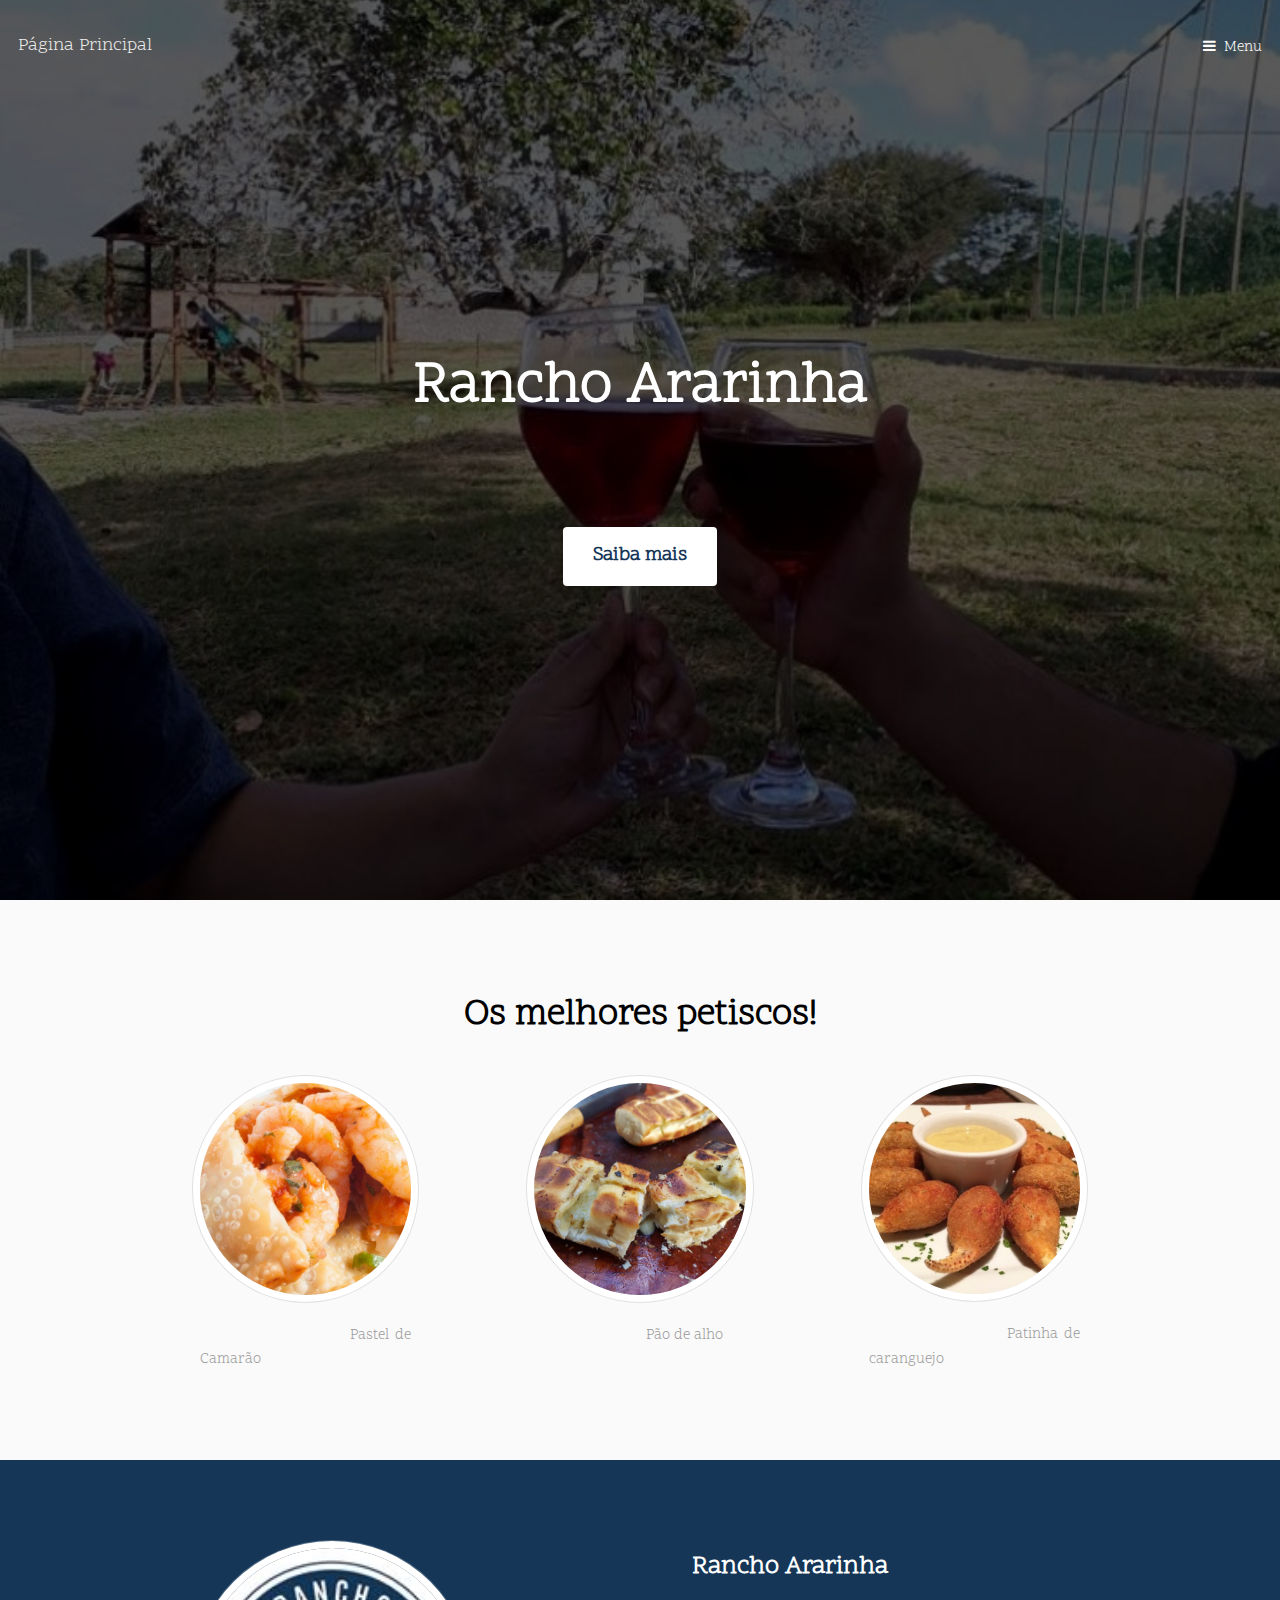
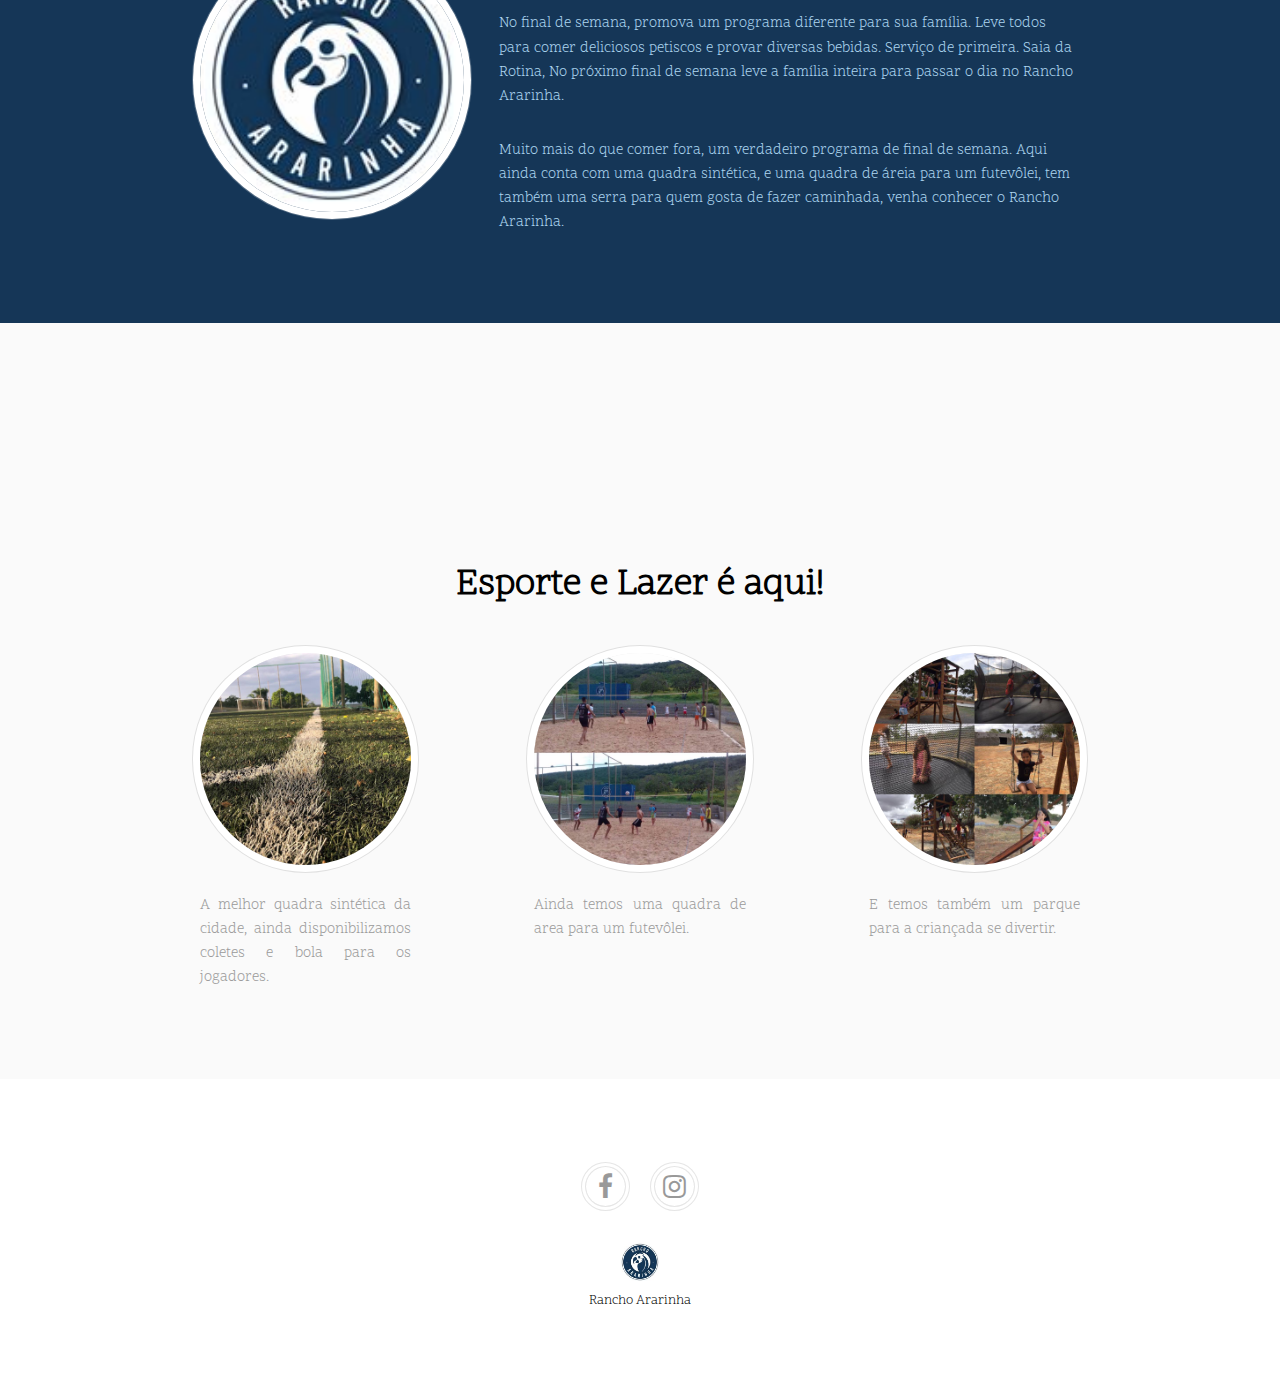
<file: index.html>
<!DOCTYPE HTML>
<!--
	Urban by TEMPLATED
	templated.co @templatedco
	Released for free under the Creative Commons Attribution 3.0 license (templated.co/license)
-->
<html>
	<head>
		<title>Rancho Ararinha</title>
		<meta charset="utf-8" />
		<meta name="viewport" content="width=device-width, initial-scale=1" />
		<link rel="stylesheet" href="assets/css/main.css" />
	</head>
	<body>

		<!-- Header -->
			<header id="header" class="alt">
				<div class="logo"><a href="index.html">Página Principal <span></span></a></div>
				<a href="#menu">Menu</a>
			</header>

		<!-- Nav -->
			<nav id="menu">
				<ul class="links">
					
					<li><a href="generic.html">Produtos</a></li>
					<li><a href="elements.html">Eventos</a></li>
					<li><a href="reserva.html">Reservas</a></li>
					<li><a href="contatos.html">Contatos</a></li>
				</ul>
			</nav>

		<!-- Banner -->
			<section id="banner">
				<div class="inner">
					<header>
						<h1>Rancho Ararinha</h1>
						<p><br /></p>
					</header>
					<a href="#main" class="button big scrolly">Saiba mais</a>
				</div>
			</section>

		<!-- Main -->
			<div id="main">

			<section class="wrapper style1">
						<div class="inner">
							<header class="align-center">
								<h2>Os melhores petiscos!</h2>
								<p></p>
							</header>
							<div class="flex flex-3">
								<div class="col align-center">
									<div class="image round fit">
										<img src="images/camarao.jpg" alt="" />
									</div>
									<p>	&nbsp;&nbsp;&nbsp;&nbsp;&nbsp;&nbsp;&nbsp;&nbsp;&nbsp;&nbsp;&nbsp;&nbsp;&nbsp;&nbsp;&nbsp;&nbsp;&nbsp;&nbsp;&nbsp;&nbsp;&nbsp;&nbsp;&nbsp;Pastel de Camarão </p>
									
								</div>
								<div class="col align-center">
									<div class="image round fit">
										<img src="images/alho.jpg" alt="" />
									</div>
									<p>	&nbsp;&nbsp;&nbsp;&nbsp;&nbsp;&nbsp;&nbsp;&nbsp;&nbsp;&nbsp;&nbsp;&nbsp;&nbsp;&nbsp;&nbsp;&nbsp;&nbsp;&nbsp;&nbsp;&nbsp;&nbsp;&nbsp;&nbsp;&nbsp;&nbsp;&nbsp;&nbsp;&nbsp;Pão de alho</p>
									
								</div>
								<div class="col align-center">
									<div class="image round fit">
										<img src="images/caranguejo.jpg" alt="" />
									</div>
									<p>&nbsp;&nbsp;&nbsp;&nbsp;&nbsp;&nbsp;&nbsp;&nbsp;&nbsp;&nbsp;&nbsp;&nbsp;&nbsp;&nbsp;&nbsp;&nbsp;	&nbsp;&nbsp;&nbsp;&nbsp;&nbsp;Patinha de caranguejo</p>
									
								</div>
							</div>
						</div>
					</section>

			
				

					
					
				<!-- Section -->
					<section class="wrapper style2">
						
						<div class="inner">
							<!-- 2 Columns -->
								<div class="flex flex-2">
									<div class="col col1">
										<div class="image round fit">
											<a href="generic.html" class="link"><img src="images/log.jpg" alt="" /></a>
										</div>
									</div>
									<div class="col col2">
										<h3>Rancho Ararinha</h3>
										<p>No final de semana, promova um programa diferente para sua família. Leve todos para comer deliciosos petiscos e provar diversas bebidas. Serviço de primeira. 
											Saia da Rotina, No próximo final de semana leve a família inteira para passar o dia no Rancho Ararinha. </p>
										<p> Muito mais do que comer fora, um verdadeiro programa de final de semana. Aqui ainda conta com uma quadra sintética, e uma quadra de áreia para um futevôlei, tem também uma serra para quem gosta de fazer caminhada, venha conhecer o Rancho Ararinha.
											</p>
										
									</div>
								</div>
						</div>
						
					</section>

				<!-- Section -->
				
				
				<!-- Section -->
					<section class="wrapper style1">
						
					</section>
				
				
					<section class="wrapper style1">
						<div class="inner">
							<header class="align-center">
								<h2>Esporte e Lazer é aqui!</h2>
								<p></p>
							</header>
							<div class="flex flex-3">
								<div class="col align-center">
									<div class="image round fit">
										<img src="images/quadra4.jpg" alt="" />
									</div>
									<p>A melhor quadra sintética da cidade, ainda disponibilizamos coletes e bola para os jogadores. </p>
									
								</div>
								<div class="col align-center">
									<div class="image round fit">
										<img src="images/quadra5.jpg" alt="" />
									</div>
									<p>Ainda temos uma quadra de area para um futevôlei. </p>
									
								</div>
								<div class="col align-center">
									<div class="image round fit">
										<img src="images/parque.jpg" alt="" />
									</div>
									<p>E temos também um parque para a criançada se divertir. </p>
									
								</div>
							</div>
						</div>
					</section>

			</div>

		<!-- Footer -->
			<footer id="footer">
				<div class="copyright">
					<ul class="icons">
						
						<li><a  target= "_blank" href="https://www.facebook.com/ranchoararinha/" class="icon fa-facebook"><span class="label">Facebook</span></a></li>
						<li><a target= "_blank" href="https://www.instagram.com/ranchoararinha/" class="icon fa-instagram"><span class="label">Instagram</span></a></li>
						
					</ul>
					<img src = "images/log.jpg" style = "width: 40px; height: 40px;"> <p> Rancho Ararinha </p>
				</div>
			</footer>

		<!-- Scripts -->
			<script src="assets/js/jquery.min.js"></script>
			<script src="assets/js/jquery.scrolly.min.js"></script>
			<script src="assets/js/jquery.scrollex.min.js"></script>
			<script src="assets/js/skel.min.js"></script>
			<script src="assets/js/util.js"></script>
			<script src="assets/js/main.js"></script>

	</body>
</html>
</file>
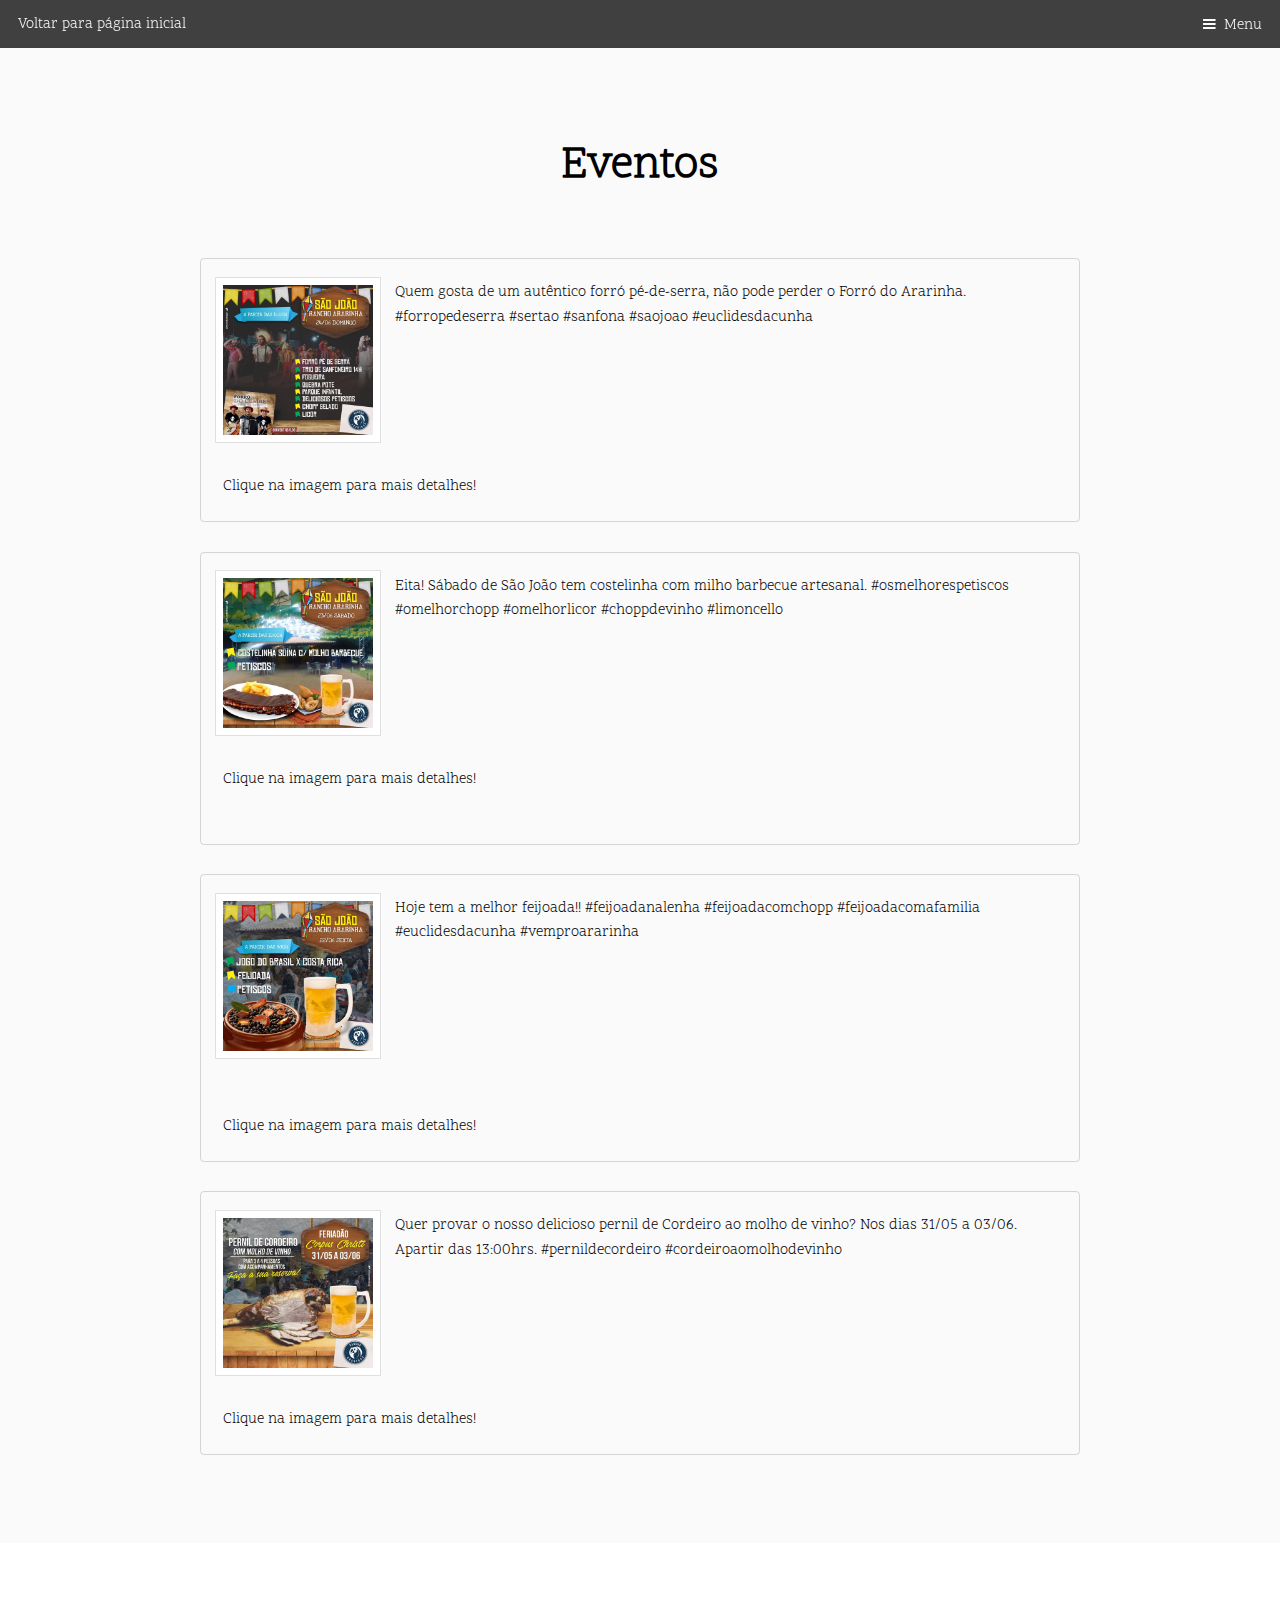
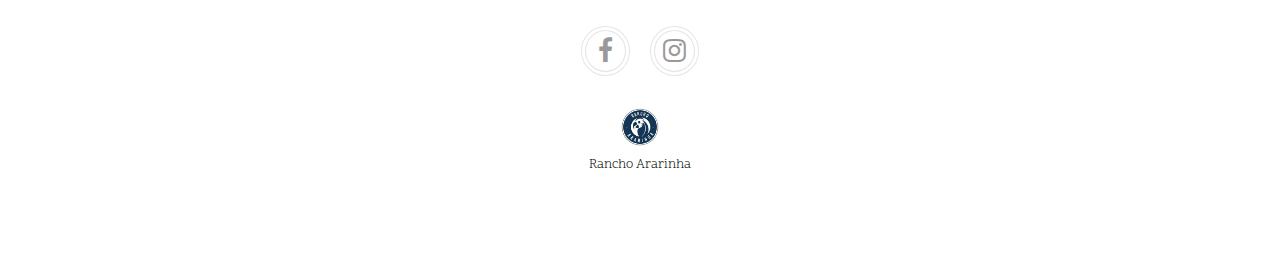
<file: elements.html>
<!DOCTYPE HTML>
<!--
	Urban by TEMPLATED
	templated.co @templatedco
	Released for free under the Creative Commons Attribution 3.0 license (templated.co/license)
-->
<html>
	<head>
		<title>Eventos</title>
		
		
		
		
		
		
		
		<meta charset="utf-8" />
		<meta name="viewport" content="width=device-width, initial-scale=1" />
		<link rel="stylesheet" href="assets/css/main.css" />
		<link rel="stylesheet" href="assets/css/evento.css" />
	</head>
	<body class="subpage">

		<!-- Header -->
			<header id="header">
				<div class="logo"><a href="index.html"> <span>Voltar para página inicial</span></a></div>
				<a href="#menu">Menu</a>
			</header>

		<!-- Nav -->
			<nav id="menu">
				<ul class="links">
					<li><a href="index.html">Inicio</a></li>
					<li><a href="generic.html">Produtos</a></li>
					<li><a href="elements.html">Eventos</a></li>
					<li><a href="reserva.html">Reservas</a></li>
					<li><a href="contatos.html">Contatos</a></li>
				</ul>
			</nav>

		<!-- Main -->
			<div id="main">
				<section class="wrapper style1">
					<div class="inner">

						<header class="align-center">
							<h1>Eventos</h1>
							
							
									
									
							<p></p>
						</header>
						
						<!-- Eventos BOX -->
						
						<div id="caixa" class ="box"> 
							
							
							<span class="image left">
							
								
							
							
							<a href="#bg2">	<img src="images/forro.jpg" alt=""></a>
						
								<div id = "bg2"> </div>
								<div class="box2"> 
									<a href="" id ="close">X</a>
									<img src="images/forro.jpg" width="400px" height="500px" >
									
		
								</div>

						
							</span>
							<p class = "evento">Quem gosta de um autêntico forró pé-de-serra, não pode perder o Forró do Ararinha. #forropedeserra #sertao #sanfona #saojoao #euclidesdacunha 
							</br>
							</br>
							</br>
							</br>
							</br>
							</br>
							</br>
								Clique na imagem para mais detalhes!
									</p>
						</div>
								
								<div id="caixa" class ="box"> 
							
							
									<span class="image left">
							

									<a href="#bg3">	<img src="images/costela.jpg" alt=""> </a>
							
							
							
							
										<div id = "bg3"> </div>
											<div class="box3"> 
											<a href="" id ="close">X</a>
											<img src="images/costela.jpg" width="500px" height="500px" >
											
		
											</div>
							
							
							
									</span>
						








						<p class = "evento">Eita! Sábado de São João tem costelinha com milho barbecue artesanal. #osmelhorespetiscos #omelhorchopp #omelhorlicor #choppdevinho #limoncello
							</br>
							</br>
							</br>
							</br>
							</br>
							</br>
							</br>
								Clique na imagem para mais detalhes!
								<p>
						</div>
						
						<div id="caixa" class ="box"> 
							
							
							
							<span class="image left">
								
								
							<a href="#bg4">	<img src="images/fejoada.jpg" alt=""> </a>
							
							<div id = "bg4"> </div>
											<div class="box4"> 
											<a href="" id ="close">X</a>
											<img src="images/fejoada.jpg" width="300px" height="500px">
											
		
											</div>
							
							
							</span>
						


						


						<p class = "evento">Hoje tem a melhor feijoada!! #feijoadanalenha #feijoadacomchopp #feijoadacomafamilia #euclidesdacunha #vemproararinha
							</br>
							</br>
							</br>
							</br>
							</br>
							</br>
							</br>
							</br>
							Clique na imagem para mais detalhes!
							</p>
						</div>
								
						<div id="caixa" class ="box"> 
							
							
							
							<span class="image left">
								
								
							<a href="#bg5">		<img src="images/pernil1.jpg" alt=""> </a>
							
								<div id = "bg5"> </div>
											<div class="box5"> 
											<a href="" id ="close">X</a>
											<img src="images/pernil1.jpg" width="500px" height="500px" >
											
		
											</div>
							
								
							
							
							</span>
							
							
							
							
							
							
							
							
							
							
							
							
							<p class = "evento">Quer provar o nosso delicioso pernil de Cordeiro ao molho de vinho?  Nos dias 31/05 a 03/06. Apartir das 13:00hrs. #pernildecordeiro #cordeiroaomolhodevinho
							</br>
							</br>
							</br>
							</br>
							</br>
							</br>
							</br>
							
								Clique na imagem para mais detalhes!
									</p>
						</div>
								
					
						

						

						<!-- Elements -->
							
							<div class="row 200%">
								<div class="6u 12u$(medium)">

									<!-- Text stuff -->
								
								

									
										
												
												
												
												
												
											
										

										

										
									
									
									

							</div>
						</div>
					</div>
				</section>
			</div>

		<!-- Footer -->
			<footer id="footer">
				<div class="copyright">
					<ul class="icons">
						
						<li><a  target= "_blank" href="https://www.facebook.com/ranchoararinha/" class="icon fa-facebook"><span class="label">Facebook</span></a></li>
						<li><a target= "_blank" href="https://www.instagram.com/ranchoararinha/" class="icon fa-instagram"><span class="label">Instagram</span></a></li>
						
					</ul>
					<img src = "images/log.jpg" style = "width: 40px; height: 40px;"> <p> Rancho Ararinha</p>
				</div>
			</footer>

		<!-- Scripts -->
			<script src="assets/js/jquery.min.js"></script>
			<script src="assets/js/jquery.scrolly.min.js"></script>
			<script src="assets/js/jquery.scrollex.min.js"></script>
			<script src="assets/js/skel.min.js"></script>
			<script src="assets/js/util.js"></script>
			<script src="assets/js/main.js"></script>

	</body>
</html>
</file>
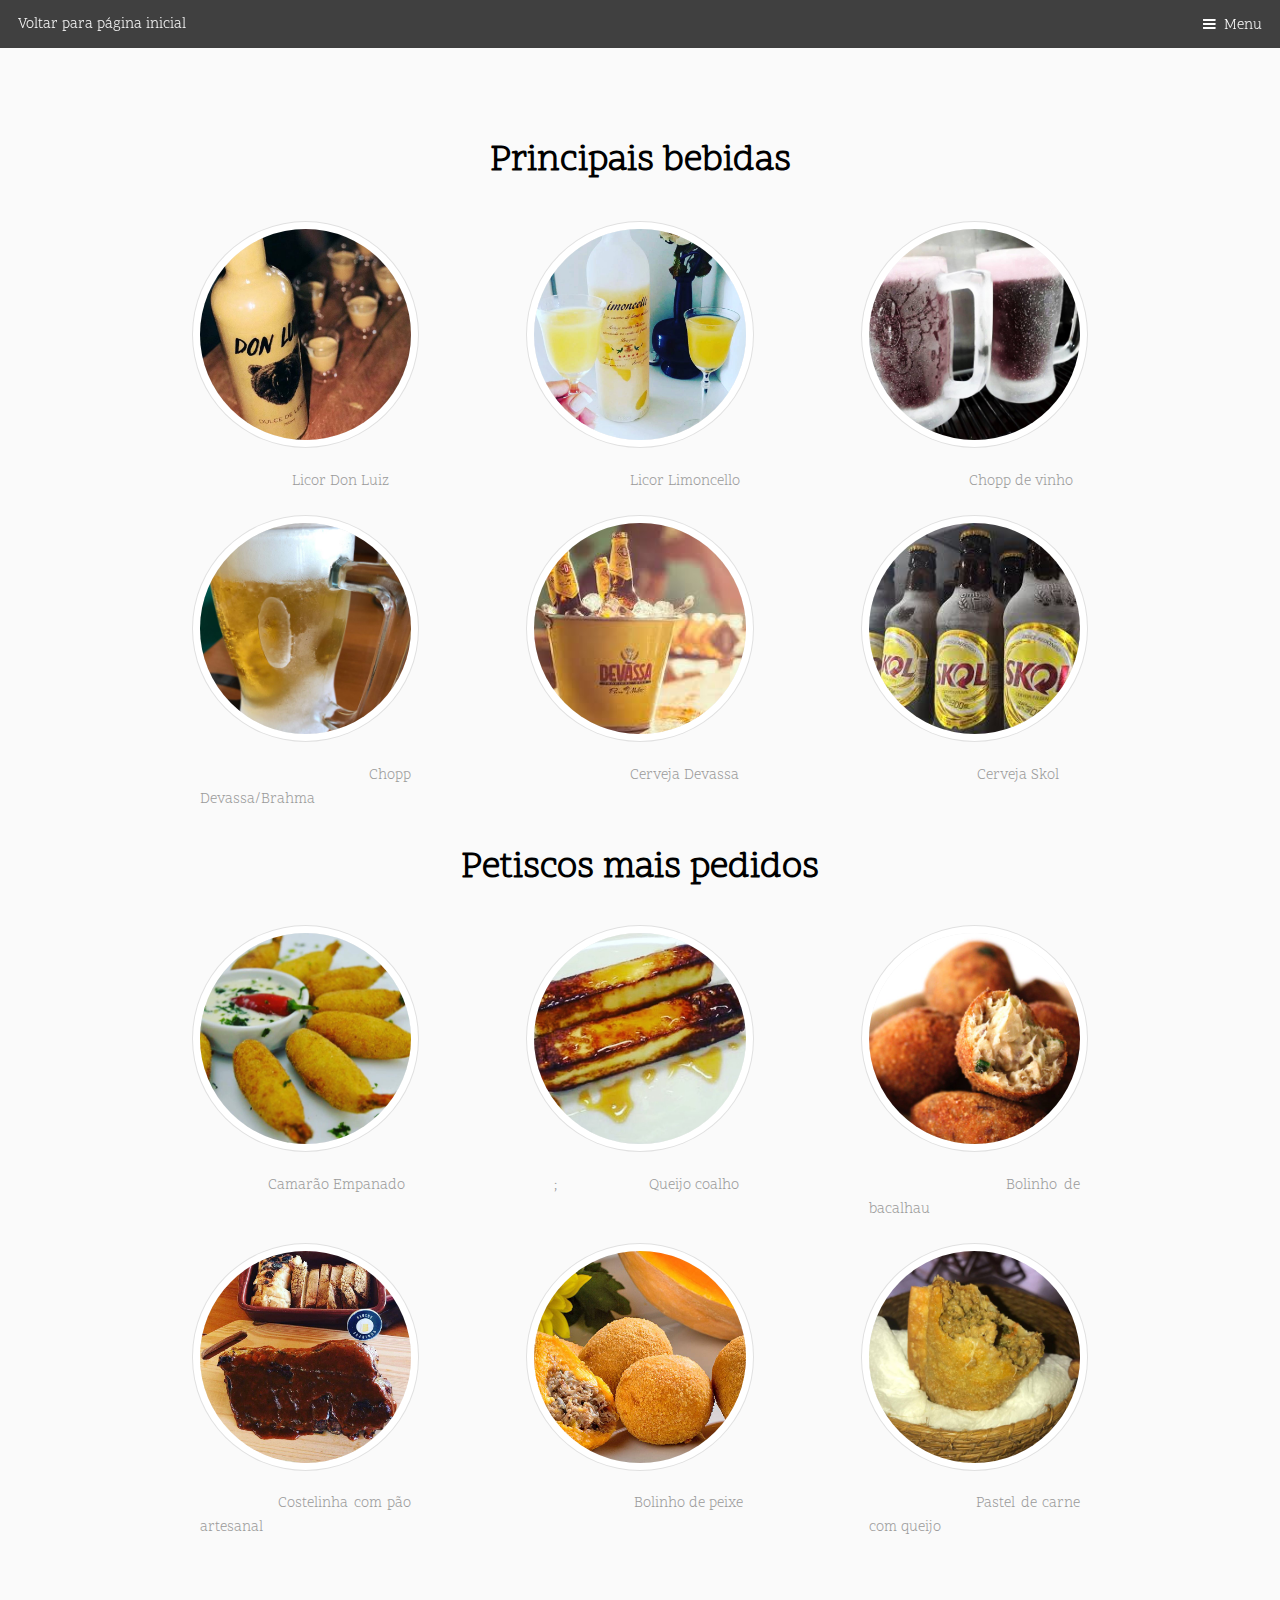
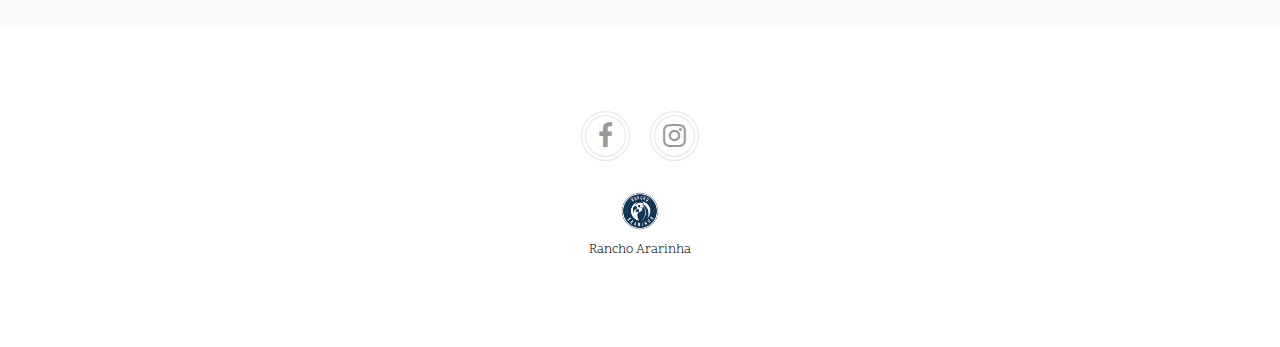
<file: generic.html>
<!DOCTYPE HTML>
<!--
	Urban by TEMPLATED
	templated.co @templatedco
	Released for free under the Creative Commons Attribution 3.0 license (templated.co/license)
-->
<html>
	<head>
		<title>Produtos</title>
		<meta charset="utf-8" />
		<meta name="viewport" content="width=device-width, initial-scale=1" />
		<link rel="stylesheet" href="assets/css/main.css" />
	</head>
	<body class="subpage">

		<!-- Header -->
			<header id="header">
				<div class="logo"><a href="index.html"> <span>Voltar para página inicial</span></a></div>
				<a href="#menu">Menu</a>
			</header>

		<!-- Nav -->
			<nav id="menu">
				<ul class="links">
					<li><a href="index.html">Inicio</a></li>
					<li><a href="generic.html">Produtos</a></li>
					<li><a href="elements.html">Eventos</a></li>
					<li><a href="reserva.html">Reservas</a></li>
					<li><a href="contatos.html">Contatos</a></li>
				</ul>
			</nav>

		<!-- Main -->
			<div >

				

				<!-- Section -->
					<section class="wrapper style1">
						<div class="inner">
							<header class="align-center">
								<h2>Principais bebidas</h2>
								<p></p>
							</header>
							<div class="flex flex-3">
								<div class="col align-center">
									<div class="image round fit">
										<img src="images/dom.jpg" alt="" />
									</div>
									<p>&nbsp;&nbsp;&nbsp;&nbsp;&nbsp;&nbsp;&nbsp;&nbsp;&nbsp;&nbsp;&nbsp;&nbsp;&nbsp;&nbsp;&nbsp;&nbsp;&nbsp;&nbsp;&nbsp;&nbsp;&nbsp;&nbsp;&nbsp;Licor Don Luiz</p>
									
								</div>
								<div class="col align-center">
									<div class="image round fit">
										<img src="images/limon.jpg" alt="" />
									</div>
									<p>&nbsp;&nbsp;&nbsp;&nbsp;&nbsp;&nbsp;&nbsp;&nbsp;&nbsp;&nbsp;&nbsp;&nbsp;&nbsp;&nbsp;&nbsp;&nbsp;&nbsp;&nbsp;&nbsp;&nbsp;&nbsp;&nbsp;&nbsp;&nbsp;Licor Limoncello </p>
									
								</div>
								<div class="col align-center">
									<div class="image round fit">
										<img src="images/vinho.jpg" alt="" />
									</div>
									<p>&nbsp;&nbsp;&nbsp;&nbsp;&nbsp;&nbsp;&nbsp;&nbsp;&nbsp;&nbsp;&nbsp;&nbsp;&nbsp;&nbsp;&nbsp;&nbsp;&nbsp;&nbsp;&nbsp;&nbsp;&nbsp;&nbsp;&nbsp;&nbsp;&nbsp;Chopp de vinho</p>
									
								</div>
							</div>
							<div class="flex flex-3">
								<div class="col align-center">
									<div class="image round fit">
										<img src="images/cerveja.jpg" alt="" />
									</div>
									<p>&nbsp;&nbsp;&nbsp;&nbsp;&nbsp;&nbsp;&nbsp;&nbsp;&nbsp;&nbsp;&nbsp;&nbsp;&nbsp;&nbsp;&nbsp;&nbsp;&nbsp;&nbsp;&nbsp;Chopp Devassa/Brahma </p>
									
								</div>
								<div class="col align-center">
									<div class="image round fit">
										<img src="images/devassa.jpg" alt="" />
									</div>
									<p>&nbsp;&nbsp;&nbsp;&nbsp;&nbsp;&nbsp;&nbsp;&nbsp;&nbsp;&nbsp;&nbsp;&nbsp;&nbsp;&nbsp;&nbsp;&nbsp;&nbsp;&nbsp;&nbsp;&nbsp;&nbsp;&nbsp;&nbsp;&nbsp;Cerveja Devassa </p>
									
								</div>
								<div class="col align-center">
									<div class="image round fit">
										<img src="images/skol.jpg" alt="" />
									</div>
									<p>&nbsp;&nbsp;&nbsp;&nbsp;&nbsp;&nbsp;&nbsp;&nbsp;&nbsp;&nbsp;&nbsp;&nbsp;&nbsp;&nbsp;&nbsp;&nbsp;&nbsp;&nbsp;&nbsp;&nbsp;&nbsp;&nbsp;&nbsp;&nbsp;&nbsp;&nbsp;&nbsp;Cerveja Skol </p>
									
								</div>
							</div>
							<h2>Petiscos mais pedidos</h2>
							<div class="flex flex-3">
								<div class="col align-center">
									<div class="image round fit">
										<img src="images/empanado.jpg" alt="" />
									</div>
									<p>&nbsp;&nbsp;&nbsp;&nbsp;&nbsp;&nbsp;&nbsp;&nbsp;&nbsp;&nbsp;&nbsp;&nbsp;&nbsp;&nbsp;&nbsp;&nbsp;&nbsp;Camarão Empanado</p>
									
								</div>
								<div class="col align-center">
									<div class="image round fit">
										<img src="images/queijo.jpg" alt="" />
									</div>
									<p>&nbsp;&nbsp;&nbsp&nbsp;&nbsp;;&nbsp;&nbsp;&nbsp;&nbsp;&nbsp;&nbsp;&nbsp;&nbsp;&nbsp;&nbsp;&nbsp;&nbsp;&nbsp;&nbsp;&nbsp;&nbsp;&nbsp;&nbsp;&nbsp;&nbsp;&nbsp;&nbsp;&nbsp;Queijo coalho </p>
									
								</div>
								<div class="col align-center">
									<div class="image round fit">
										<img src="images/bacalhau.jpg" alt="" />
									</div>
									<p>&nbsp;&nbsp;&nbsp;&nbsp;&nbsp;&nbsp;&nbsp;&nbsp;&nbsp;&nbsp;&nbsp;&nbsp;&nbsp;&nbsp;&nbsp;&nbsp;&nbsp;&nbsp;&nbsp;&nbsp;&nbsp;Bolinho de bacalhau</p>
									
								</div>
							</div>
							<div class="flex flex-3">
								<div class="col align-center">
									<div class="image round fit">
										<img src="images/cost.jpg" alt="" />
									</div>
									<p> &nbsp;&nbsp;&nbsp;&nbsp;&nbsp;&nbsp;&nbsp;&nbsp;&nbsp;&nbsp;&nbsp;&nbsp;&nbsp;&nbsp;Costelinha com pão artesanal </p>
									
								</div>
								<div class="col align-center">
									<div class="image round fit">
										<img src="images/peixe.jpg" alt="" />
									</div>
									<p>&nbsp;&nbsp;&nbsp;&nbsp;&nbsp;&nbsp;&nbsp;&nbsp;&nbsp;&nbsp;&nbsp;&nbsp;&nbsp;&nbsp;&nbsp;&nbsp;&nbsp;&nbsp;&nbsp;&nbsp;&nbsp;&nbsp;&nbsp;&nbsp;&nbsp;Bolinho de peixe </p>
									
								</div>
								<div class="col align-center">
									<div class="image round fit">
										<img src="images/carne.jpg" alt="" />
									</div>
									<p>&nbsp;&nbsp;&nbsp;&nbsp;&nbsp;&nbsp;&nbsp;&nbsp;&nbsp;&nbsp;&nbsp;&nbsp;&nbsp;&nbsp;&nbsp;&nbsp;&nbsp;&nbsp;&nbsp;&nbsp;Pastel de carne com queijo </p>
									
								</div>
							</div>
							
						</div>
						
					</section>

			</div>

		<!-- Footer -->
			<footer id="footer">
				<div class="copyright">
					<ul class="icons">
						
						<li><a  target= "_blank" href="https://www.facebook.com/ranchoararinha/" class="icon fa-facebook"><span class="label">Facebook</span></a></li>
						<li><a target= "_blank" href="https://www.instagram.com/ranchoararinha/" class="icon fa-instagram"><span class="label">Instagram</span></a></li>
						
					</ul>
					<img src = "images/log.jpg" style = "width: 40px; height: 40px;"> <p> Rancho Ararinha</p>
				</div>
			</footer>

		<!-- Scripts -->
			<script src="assets/js/jquery.min.js"></script>
			<script src="assets/js/jquery.scrolly.min.js"></script>
			<script src="assets/js/jquery.scrollex.min.js"></script>
			<script src="assets/js/skel.min.js"></script>
			<script src="assets/js/util.js"></script>
			<script src="assets/js/main.js"></script>

	</body>
</html>
</file>
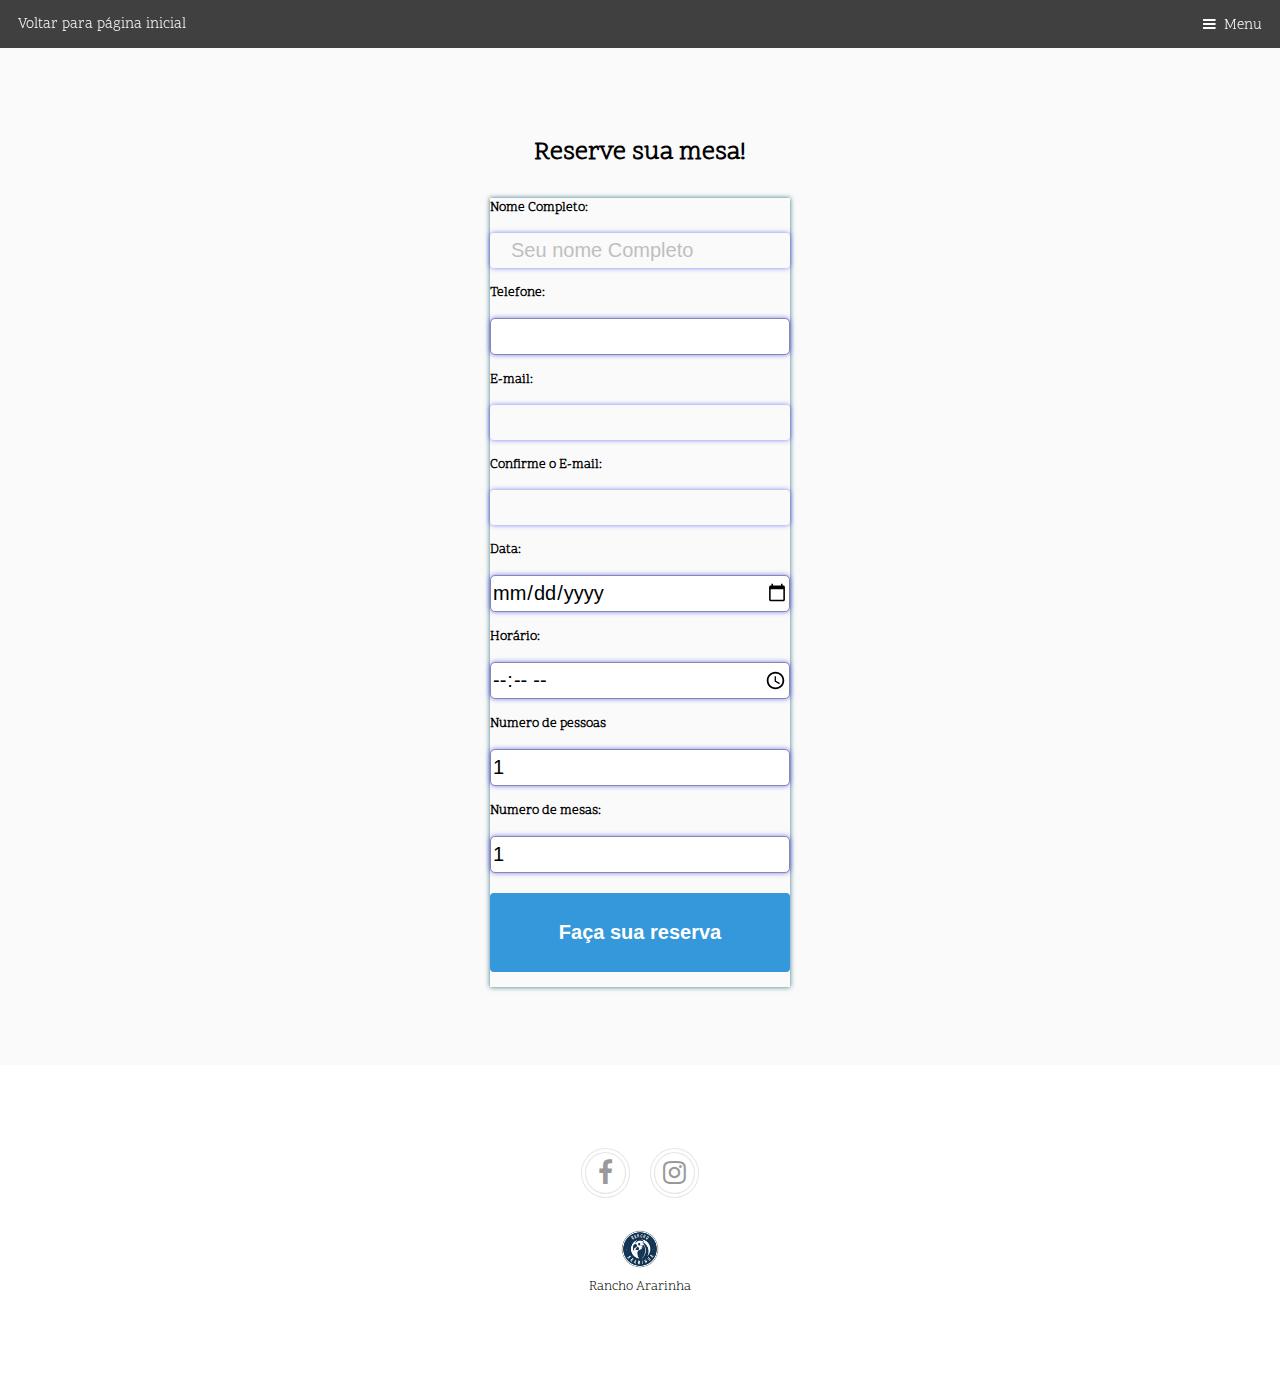
<file: reserva.html>
<!DOCTYPE HTML>
<!--
	Urban by TEMPLATED
	templated.co @templatedco
	Released for free under the Creative Commons Attribution 3.0 license (templated.co/license)
-->
<html>
	<head>
		<title>Reservas</title>
		<meta charset="utf-8" />
		<meta name="viewport" content="width=device-width, initial-scale=1" />
		<link rel="stylesheet" href="assets/css/main.css" />
		
		<style>
	
			:invalid { 
					border-color: #e88;
					-webkit-box-shadow: 0 0 5px rgba(255, 0, 0, .8);
					-moz-box-shadow: 0 0 5px rbba(255, 0, 0, .8);
					-o-box-shadow: 0 0 5px rbba(255, 0, 0, .8);
					-ms-box-shadow: 0 0 5px rbba(255, 0, 0, .8);
					box-shadow:0 0 5px rgba(9, 80, 101, 0.8);
			}

			:required {
					border-color: #88a;
					-webkit-box-shadow: 0 0 5px rgba(0, 0, 255, .5);
					-moz-box-shadow: 0 0 5px rgba(0, 0, 255, .5);
					-o-box-shadow: 0 0 5px rgba(0, 0, 255, .5);
					-ms-box-shadow: 0 0 5px rgba(0, 0, 255, .5);
					box-shadow: 0 0 5px rgba(0, 0, 255, .5);
			}

		form {
			width:300px;
			margin: 20px auto;
			}

		input {
			font-family: "Helvetica Neue", Helvetica, Arial, sans-serif;
			border:1px solid #ccc;
			font-size:20px;
			width:300px;
			min-height:30px;
			display:block;
			margin-bottom:15px;
			margin-top:5px;
			outline: none;

			-webkit-border-radius:5px;
			-moz-border-radius:5px;
			-o-border-radius:5px;
			-ms-border-radius:5px;
			border-radius:5px;
				}

			input[type=submit] {
			background:none;
			padding:10px;
			}
	
		
	</style>
	</head>
	<body class="subpage">

		<!-- Header -->
			<header id="header">
				<div class="logo"><a href="index.html"> <span>Voltar para página inicial</span></a></div>
				<a href="#menu">Menu</a>
			</header>

		<!-- Nav -->
			<nav id="menu">
				<ul class="links">
					<li><a href="index.html">Inicio</a></li>
					<li><a href="generic.html">Produtos</a></li>
					<li><a href="elements.html">Eventos</a></li>
					<li><a href="reserva.html">Reservas</a></li>
					<li><a href="contatos.html">Contatos</a></li>
					
					
					
				</ul>
			</nav>

		<!-- Main -->
			<div >

				

				<!-- Section -->
					<section class="wrapper style1">
						<div class="inner" >
						
						
							<h3> Reserve sua mesa! </h3>
							<form oninput="total.value = (nights.valueAsNumber * 99) + 
						((guests.valueAsNumber - 1) * 10)">

						<label>Nome Completo:</label>
						<input type="text" id="full_name" name="full_name" placeholder="Seu nome Completo" required>
						<label>Telefone:</label>
						<input type="tel" id="telefone" name="telefone"  required>
						
						<label>E-mail:</label>
						<input type="email" id="email_addr" name="email_addr" required>

						<label>Confirme o E-mail:</label>
						<input type="email" id="email_addr_repeat" name="email_addr_repeat" required oninput="check(this)">

						<label>Data:</label>
						<input type="date" id="arrival_dt" name="arrival_dt" required>
						<label>Horário:</label>
						<input type="time" id="arrival_dt" name="arrival_dt" required>
  
						<label>Numero de pessoas</label>
						<input type="number" id="nights" name="nights" value="1" min="1" max="30" required>

						<label> Numero de mesas:</label>
						<input type="number" id="guests" name="guests" value="1" min="1" max="10" required>

  

						<input type="submit" value="Faça sua reserva" /> 
						</form>
					
					<script>
						function check(input) {
						if (input.value != document.getElementById('email_addr').value) {
						input.setCustomValidity('The two email addresses must match.');
						} else {
						// input is valid -- reset the error message
						input.setCustomValidity('');
						}
						}
					</script>
						</div>
						
					</section>

			</div>

		<!-- Footer -->
			<footer id="footer">
				<div class="copyright">
					<ul class="icons">
						
						<li><a  target= "_blank" href="https://www.facebook.com/ranchoararinha/" class="icon fa-facebook"><span class="label">Facebook</span></a></li>
						<li><a target= "_blank" href="https://www.instagram.com/ranchoararinha/" class="icon fa-instagram"><span class="label">Instagram</span></a></li>
						
					</ul>
					<img src = "images/log.jpg" style = "width: 40px; height: 40px;"> <p> Rancho Ararinha</p>
				</div>
			</footer>

		<!-- Scripts -->
			<script src="assets/js/jquery.min.js"></script>
			<script src="assets/js/jquery.scrolly.min.js"></script>
			<script src="assets/js/jquery.scrollex.min.js"></script>
			<script src="assets/js/skel.min.js"></script>
			<script src="assets/js/util.js"></script>
			<script src="assets/js/main.js"></script>

	</body>
</html>
</file>
<file: assets/css/evento.css>
#bg2{
		
			width: 100%;
			height:100%;
			top:0%;
			left: 0;
			background-color:rgba(0,0,0,.8);
			position: fixed;
			display: none;
		}
		
		#bg2:target{
		
		display: block;
		
		}
		#bg2:target ~ .box2{
		
		top: -150px;
		transition: all .3s;
		transition: delay: .2s;
		
		}
		.box2{
		
			width: 720px;
			height: 405px;
			position: absolute;
			margin-left: 150px;
			left: 50%;
			top: -910px;
			}
			
			.box2 img{
			width:100%
			position: absolute;
			
			}
			
		#close{
			
				color: #fff;
				font-family: 'Arial';
				text-decoration: none;
				font-size: 25px;
				position: absolute;
				background-color: #000;
				width: 40px;
				height: 40px;
				text-align: center;
				right: 0;
			}
			
		#close:hover{
			opacity: .6;
			
			
			}
			
		
			
			/* Evento 3*/
			
			#bg3{
		
			width: 100%;
			height: 100%;
			top: 0%;
			left: 0;
			background-color:rgb(0,0,0,.8);
			position: fixed;
			display: none;
		}
		
		#bg3:target{
		
		display: block;
		
		}
		#bg3:target ~ .box3{
		
		top: -150px;
		transition: all .3s;
		transition: delay: .2s;
		
		}
		.box3{
		
			width: 720px;
			height: 405px;
			position: absolute;
			margin-left: 150px;
			left: 50%;
			top: -1200px;
			}
			
			.box3 img{
			width:100%
			position: absolute;
			
			}
			
			
			/*Evento 3*/
			
			
			
			
			
			
			
			
			
			/* Evento 4  */ 
			
			#bg4{
		
			width: 100%;
			height: 100%;
			top: 0%;
			left: 0;
			background-color:rgb(0,0,0,.8);
			position: fixed;
			display: none;
		}
		
		#bg4:target{
		
		display: block;
		
		}
		#bg4:target ~ .box4{
		
		top: -100px;
		transition: all .3s;
		transition: delay: .2s;
		
		}
		.box4{
		
			width: 720px;
			height: 405px;
			position: absolute;
			margin-left: 150px;
			left: 50%;
			top: -2100px;
			}
			
			.box4 img{
			width:100%
			position: absolute;
			
			}
			
			/* Evento 4  */ 
			
			
			
			/*Evento 5*/
			
			#bg5{
		
			width: 100%;
			height: 100%;
			top: 0%;
			left: 0;
			background-color:rgb(0,0,0,.8);
			position: fixed;
			display: none;
		}
		
		#bg5:target{
		
		display: block;
		
		}
		#bg5:target ~ .box5{
		
		top: -150px;
		transition: all .3s;
		transition: delay: .2s;
		
		}
		.box5{
		
			width: 720px;
			height: 405px;
			position: absolute;
			margin-left: 150px;
			left: 50%;
			top: -2400px;
			}
			
			.box5 img{
			width:100%
			position: absolute;
			
			}
			
			/*Evento 5*/
</file>
<file: assets/css/main.css>
@charset "UTF-8";
@import url(font-awesome.min.css);
@import url("https://fonts.googleapis.com/css?family=Scope+One|Trocchi");

/*
	Urban by TEMPLATED
	templated.co @templatedco
	Released for free under the Creative Commons Attribution 3.0 license (templated.co/license)
*/

/* Reset */

	html, body, div, span, applet, object, iframe, h1, h2, h3, h4, h5, h6, p, blockquote, pre, a, abbr, acronym, address, big, cite, code, del, dfn, em, img, ins, kbd, q, s, samp, small, strike, strong, sub, sup, tt, var, b, u, i, center, dl, dt, dd, ol, ul, li, fieldset, form, label, legend, table, caption, tbody, tfoot, thead, tr, th, td, article, aside, canvas, details, embed, figure, figcaption, footer, header, hgroup, menu, nav, output, ruby, section, summary, time, mark, audio, video {
		margin: 0;
		padding: 0;
		border: 0;
		font-size: 100%;
		font: inherit;
		vertical-align: baseline;
	}

	article, aside, details, figcaption, figure, footer, header, hgroup, menu, nav, section {
		display: block;
	}

	body {
		line-height: 1;
	}

	ol, ul {
		list-style: none;
	}

	blockquote, q {
		quotes: none;
	}

	blockquote:before, blockquote:after, q:before, q:after {
		content: '';
		content: none;
	}

	table {
		border-collapse: collapse;
		border-spacing: 0;
	}

	body {
		-webkit-text-size-adjust: none;
	}

/* Box Model */

	*, *:before, *:after {
		-moz-box-sizing: border-box;
		-webkit-box-sizing: border-box;
		box-sizing: border-box;
	}

/* Containers */

	.container {
		margin-left: auto;
		margin-right: auto;
	}

	.container.\31 25\25 {
		width: 100%;
		max-width: 100em;
		min-width: 80em;
	}

	.container.\37 5\25 {
		width: 60em;
	}

	.container.\35 0\25 {
		width: 40em;
	}

	.container.\32 5\25 {
		width: 20em;
	}

	.container {
		width: 80em;
	}

	@media screen and (max-width: 1680px) {

		.container.\31 25\25 {
			width: 100%;
			max-width: 100em;
			min-width: 80em;
		}

		.container.\37 5\25 {
			width: 60em;
		}

		.container.\35 0\25 {
			width: 40em;
		}

		.container.\32 5\25 {
			width: 20em;
		}

		.container {
			width: 80em;
		}

	}

	@media screen and (max-width: 1280px) {

		.container.\31 25\25 {
			width: 100%;
			max-width: 81.25em;
			min-width: 65em;
		}

		.container.\37 5\25 {
			width: 48.75em;
		}

		.container.\35 0\25 {
			width: 32.5em;
		}

		.container.\32 5\25 {
			width: 16.25em;
		}

		.container {
			width: 65em;
		}

	}

	@media screen and (max-width: 980px) {

		.container.\31 25\25 {
			width: 100%;
			max-width: 112.5%;
			min-width: 90%;
		}

		.container.\37 5\25 {
			width: 67.5%;
		}

		.container.\35 0\25 {
			width: 45%;
		}

		.container.\32 5\25 {
			width: 22.5%;
		}

		.container {
			width: 90%;
		}

	}

	@media screen and (max-width: 736px) {

		.container.\31 25\25 {
			width: 100%;
			max-width: 112.5%;
			min-width: 90%;
		}

		.container.\37 5\25 {
			width: 67.5%;
		}

		.container.\35 0\25 {
			width: 45%;
		}

		.container.\32 5\25 {
			width: 22.5%;
		}

		.container {
			width: 90% !important;
		}

	}

	@media screen and (max-width: 480px) {

		.container.\31 25\25 {
			width: 100%;
			max-width: 112.5%;
			min-width: 90%;
		}

		.container.\37 5\25 {
			width: 67.5%;
		}

		.container.\35 0\25 {
			width: 45%;
		}

		.container.\32 5\25 {
			width: 22.5%;
		}

		.container {
			width: 90% !important;
		}

	}

/* Grid */

	.row {
		border-bottom: solid 1px transparent;
		-moz-box-sizing: border-box;
		-webkit-box-sizing: border-box;
		box-sizing: border-box;
	}

	.row > * {
		float: left;
		-moz-box-sizing: border-box;
		-webkit-box-sizing: border-box;
		box-sizing: border-box;
	}

	.row:after, .row:before {
		content: '';
		display: block;
		clear: both;
		height: 0;
	}

	.row.uniform > * > :first-child {
		margin-top: 0;
	}

	.row.uniform > * > :last-child {
		margin-bottom: 0;
	}

	.row.\30 \25 > * {
		padding: 0 0 0 0em;
	}

	.row.\30 \25 {
		margin: 0 0 -1px 0em;
	}

	.row.uniform.\30 \25 > * {
		padding: 0em 0 0 0em;
	}

	.row.uniform.\30 \25 {
		margin: 0em 0 -1px 0em;
	}

	.row > * {
		padding: 0 0 0 2em;
	}

	.row {
		margin: 0 0 -1px -2em;
	}

	.row.uniform > * {
		padding: 2em 0 0 2em;
	}

	.row.uniform {
		margin: -2em 0 -1px -2em;
	}

	.row.\32 00\25 > * {
		padding: 0 0 0 4em;
	}

	.row.\32 00\25 {
		margin: 0 0 -1px -4em;
	}

	.row.uniform.\32 00\25 > * {
		padding: 4em 0 0 4em;
	}

	.row.uniform.\32 00\25 {
		margin: -4em 0 -1px -4em;
	}

	.row.\31 50\25 > * {
		padding: 0 0 0 3em;
	}

	.row.\31 50\25 {
		margin: 0 0 -1px -3em;
	}

	.row.uniform.\31 50\25 > * {
		padding: 3em 0 0 3em;
	}

	.row.uniform.\31 50\25 {
		margin: -3em 0 -1px -3em;
	}

	.row.\35 0\25 > * {
		padding: 0 0 0 1em;
	}

	.row.\35 0\25 {
		margin: 0 0 -1px -1em;
	}

	.row.uniform.\35 0\25 > * {
		padding: 1em 0 0 1em;
	}

	.row.uniform.\35 0\25 {
		margin: -1em 0 -1px -1em;
	}

	.row.\32 5\25 > * {
		padding: 0 0 0 0.5em;
	}

	.row.\32 5\25 {
		margin: 0 0 -1px -0.5em;
	}

	.row.uniform.\32 5\25 > * {
		padding: 0.5em 0 0 0.5em;
	}

	.row.uniform.\32 5\25 {
		margin: -0.5em 0 -1px -0.5em;
	}

	.\31 2u, .\31 2u\24 {
		width: 100%;
		clear: none;
		margin-left: 0;
	}

	.\31 1u, .\31 1u\24 {
		width: 91.6666666667%;
		clear: none;
		margin-left: 0;
	}

	.\31 0u, .\31 0u\24 {
		width: 83.3333333333%;
		clear: none;
		margin-left: 0;
	}

	.\39 u, .\39 u\24 {
		width: 75%;
		clear: none;
		margin-left: 0;
	}

	.\38 u, .\38 u\24 {
		width: 66.6666666667%;
		clear: none;
		margin-left: 0;
	}

	.\37 u, .\37 u\24 {
		width: 58.3333333333%;
		clear: none;
		margin-left: 0;
	}

	.\36 u, .\36 u\24 {
		width: 50%;
		clear: none;
		margin-left: 0;
	}

	.\35 u, .\35 u\24 {
		width: 41.6666666667%;
		clear: none;
		margin-left: 0;
	}

	.\34 u, .\34 u\24 {
		width: 33.3333333333%;
		clear: none;
		margin-left: 0;
	}

	.\33 u, .\33 u\24 {
		width: 25%;
		clear: none;
		margin-left: 0;
	}

	.\32 u, .\32 u\24 {
		width: 16.6666666667%;
		clear: none;
		margin-left: 0;
	}

	.\31 u, .\31 u\24 {
		width: 8.3333333333%;
		clear: none;
		margin-left: 0;
	}

	.\31 2u\24 + *,
	.\31 1u\24 + *,
	.\31 0u\24 + *,
	.\39 u\24 + *,
	.\38 u\24 + *,
	.\37 u\24 + *,
	.\36 u\24 + *,
	.\35 u\24 + *,
	.\34 u\24 + *,
	.\33 u\24 + *,
	.\32 u\24 + *,
	.\31 u\24 + * {
		clear: left;
	}

	.\-11u {
		margin-left: 91.66667%;
	}

	.\-10u {
		margin-left: 83.33333%;
	}

	.\-9u {
		margin-left: 75%;
	}

	.\-8u {
		margin-left: 66.66667%;
	}

	.\-7u {
		margin-left: 58.33333%;
	}

	.\-6u {
		margin-left: 50%;
	}

	.\-5u {
		margin-left: 41.66667%;
	}

	.\-4u {
		margin-left: 33.33333%;
	}

	.\-3u {
		margin-left: 25%;
	}

	.\-2u {
		margin-left: 16.66667%;
	}

	.\-1u {
		margin-left: 8.33333%;
	}

	@media screen and (max-width: 1680px) {

		.row > * {
			padding: 0 0 0 2em;
		}

		.row {
			margin: 0 0 -1px -2em;
		}

		.row.uniform > * {
			padding: 2em 0 0 2em;
		}

		.row.uniform {
			margin: -2em 0 -1px -2em;
		}

		.row.\32 00\25 > * {
			padding: 0 0 0 4em;
		}

		.row.\32 00\25 {
			margin: 0 0 -1px -4em;
		}

		.row.uniform.\32 00\25 > * {
			padding: 4em 0 0 4em;
		}

		.row.uniform.\32 00\25 {
			margin: -4em 0 -1px -4em;
		}

		.row.\31 50\25 > * {
			padding: 0 0 0 3em;
		}

		.row.\31 50\25 {
			margin: 0 0 -1px -3em;
		}

		.row.uniform.\31 50\25 > * {
			padding: 3em 0 0 3em;
		}

		.row.uniform.\31 50\25 {
			margin: -3em 0 -1px -3em;
		}

		.row.\35 0\25 > * {
			padding: 0 0 0 1em;
		}

		.row.\35 0\25 {
			margin: 0 0 -1px -1em;
		}

		.row.uniform.\35 0\25 > * {
			padding: 1em 0 0 1em;
		}

		.row.uniform.\35 0\25 {
			margin: -1em 0 -1px -1em;
		}

		.row.\32 5\25 > * {
			padding: 0 0 0 0.5em;
		}

		.row.\32 5\25 {
			margin: 0 0 -1px -0.5em;
		}

		.row.uniform.\32 5\25 > * {
			padding: 0.5em 0 0 0.5em;
		}

		.row.uniform.\32 5\25 {
			margin: -0.5em 0 -1px -0.5em;
		}

		.\31 2u\28xlarge\29, .\31 2u\24\28xlarge\29 {
			width: 100%;
			clear: none;
			margin-left: 0;
		}

		.\31 1u\28xlarge\29, .\31 1u\24\28xlarge\29 {
			width: 91.6666666667%;
			clear: none;
			margin-left: 0;
		}

		.\31 0u\28xlarge\29, .\31 0u\24\28xlarge\29 {
			width: 83.3333333333%;
			clear: none;
			margin-left: 0;
		}

		.\39 u\28xlarge\29, .\39 u\24\28xlarge\29 {
			width: 75%;
			clear: none;
			margin-left: 0;
		}

		.\38 u\28xlarge\29, .\38 u\24\28xlarge\29 {
			width: 66.6666666667%;
			clear: none;
			margin-left: 0;
		}

		.\37 u\28xlarge\29, .\37 u\24\28xlarge\29 {
			width: 58.3333333333%;
			clear: none;
			margin-left: 0;
		}

		.\36 u\28xlarge\29, .\36 u\24\28xlarge\29 {
			width: 50%;
			clear: none;
			margin-left: 0;
		}

		.\35 u\28xlarge\29, .\35 u\24\28xlarge\29 {
			width: 41.6666666667%;
			clear: none;
			margin-left: 0;
		}

		.\34 u\28xlarge\29, .\34 u\24\28xlarge\29 {
			width: 33.3333333333%;
			clear: none;
			margin-left: 0;
		}

		.\33 u\28xlarge\29, .\33 u\24\28xlarge\29 {
			width: 25%;
			clear: none;
			margin-left: 0;
		}

		.\32 u\28xlarge\29, .\32 u\24\28xlarge\29 {
			width: 16.6666666667%;
			clear: none;
			margin-left: 0;
		}

		.\31 u\28xlarge\29, .\31 u\24\28xlarge\29 {
			width: 8.3333333333%;
			clear: none;
			margin-left: 0;
		}

		.\31 2u\24\28xlarge\29 + *,
		.\31 1u\24\28xlarge\29 + *,
		.\31 0u\24\28xlarge\29 + *,
		.\39 u\24\28xlarge\29 + *,
		.\38 u\24\28xlarge\29 + *,
		.\37 u\24\28xlarge\29 + *,
		.\36 u\24\28xlarge\29 + *,
		.\35 u\24\28xlarge\29 + *,
		.\34 u\24\28xlarge\29 + *,
		.\33 u\24\28xlarge\29 + *,
		.\32 u\24\28xlarge\29 + *,
		.\31 u\24\28xlarge\29 + * {
			clear: left;
		}

		.\-11u\28xlarge\29 {
			margin-left: 91.66667%;
		}

		.\-10u\28xlarge\29 {
			margin-left: 83.33333%;
		}

		.\-9u\28xlarge\29 {
			margin-left: 75%;
		}

		.\-8u\28xlarge\29 {
			margin-left: 66.66667%;
		}

		.\-7u\28xlarge\29 {
			margin-left: 58.33333%;
		}

		.\-6u\28xlarge\29 {
			margin-left: 50%;
		}

		.\-5u\28xlarge\29 {
			margin-left: 41.66667%;
		}

		.\-4u\28xlarge\29 {
			margin-left: 33.33333%;
		}

		.\-3u\28xlarge\29 {
			margin-left: 25%;
		}

		.\-2u\28xlarge\29 {
			margin-left: 16.66667%;
		}

		.\-1u\28xlarge\29 {
			margin-left: 8.33333%;
		}

	}

	@media screen and (max-width: 1280px) {

		.row > * {
			padding: 0 0 0 1.5em;
		}

		.row {
			margin: 0 0 -1px -1.5em;
		}

		.row.uniform > * {
			padding: 1.5em 0 0 1.5em;
		}

		.row.uniform {
			margin: -1.5em 0 -1px -1.5em;
		}

		.row.\32 00\25 > * {
			padding: 0 0 0 3em;
		}

		.row.\32 00\25 {
			margin: 0 0 -1px -3em;
		}

		.row.uniform.\32 00\25 > * {
			padding: 3em 0 0 3em;
		}

		.row.uniform.\32 00\25 {
			margin: -3em 0 -1px -3em;
		}

		.row.\31 50\25 > * {
			padding: 0 0 0 2.25em;
		}

		.row.\31 50\25 {
			margin: 0 0 -1px -2.25em;
		}

		.row.uniform.\31 50\25 > * {
			padding: 2.25em 0 0 2.25em;
		}

		.row.uniform.\31 50\25 {
			margin: -2.25em 0 -1px -2.25em;
		}

		.row.\35 0\25 > * {
			padding: 0 0 0 0.75em;
		}

		.row.\35 0\25 {
			margin: 0 0 -1px -0.75em;
		}

		.row.uniform.\35 0\25 > * {
			padding: 0.75em 0 0 0.75em;
		}

		.row.uniform.\35 0\25 {
			margin: -0.75em 0 -1px -0.75em;
		}

		.row.\32 5\25 > * {
			padding: 0 0 0 0.375em;
		}

		.row.\32 5\25 {
			margin: 0 0 -1px -0.375em;
		}

		.row.uniform.\32 5\25 > * {
			padding: 0.375em 0 0 0.375em;
		}

		.row.uniform.\32 5\25 {
			margin: -0.375em 0 -1px -0.375em;
		}

		.\31 2u\28large\29, .\31 2u\24\28large\29 {
			width: 100%;
			clear: none;
			margin-left: 0;
		}

		.\31 1u\28large\29, .\31 1u\24\28large\29 {
			width: 91.6666666667%;
			clear: none;
			margin-left: 0;
		}

		.\31 0u\28large\29, .\31 0u\24\28large\29 {
			width: 83.3333333333%;
			clear: none;
			margin-left: 0;
		}

		.\39 u\28large\29, .\39 u\24\28large\29 {
			width: 75%;
			clear: none;
			margin-left: 0;
		}

		.\38 u\28large\29, .\38 u\24\28large\29 {
			width: 66.6666666667%;
			clear: none;
			margin-left: 0;
		}

		.\37 u\28large\29, .\37 u\24\28large\29 {
			width: 58.3333333333%;
			clear: none;
			margin-left: 0;
		}

		.\36 u\28large\29, .\36 u\24\28large\29 {
			width: 50%;
			clear: none;
			margin-left: 0;
		}

		.\35 u\28large\29, .\35 u\24\28large\29 {
			width: 41.6666666667%;
			clear: none;
			margin-left: 0;
		}

		.\34 u\28large\29, .\34 u\24\28large\29 {
			width: 33.3333333333%;
			clear: none;
			margin-left: 0;
		}

		.\33 u\28large\29, .\33 u\24\28large\29 {
			width: 25%;
			clear: none;
			margin-left: 0;
		}

		.\32 u\28large\29, .\32 u\24\28large\29 {
			width: 16.6666666667%;
			clear: none;
			margin-left: 0;
		}

		.\31 u\28large\29, .\31 u\24\28large\29 {
			width: 8.3333333333%;
			clear: none;
			margin-left: 0;
		}

		.\31 2u\24\28large\29 + *,
		.\31 1u\24\28large\29 + *,
		.\31 0u\24\28large\29 + *,
		.\39 u\24\28large\29 + *,
		.\38 u\24\28large\29 + *,
		.\37 u\24\28large\29 + *,
		.\36 u\24\28large\29 + *,
		.\35 u\24\28large\29 + *,
		.\34 u\24\28large\29 + *,
		.\33 u\24\28large\29 + *,
		.\32 u\24\28large\29 + *,
		.\31 u\24\28large\29 + * {
			clear: left;
		}

		.\-11u\28large\29 {
			margin-left: 91.66667%;
		}

		.\-10u\28large\29 {
			margin-left: 83.33333%;
		}

		.\-9u\28large\29 {
			margin-left: 75%;
		}

		.\-8u\28large\29 {
			margin-left: 66.66667%;
		}

		.\-7u\28large\29 {
			margin-left: 58.33333%;
		}

		.\-6u\28large\29 {
			margin-left: 50%;
		}

		.\-5u\28large\29 {
			margin-left: 41.66667%;
		}

		.\-4u\28large\29 {
			margin-left: 33.33333%;
		}

		.\-3u\28large\29 {
			margin-left: 25%;
		}

		.\-2u\28large\29 {
			margin-left: 16.66667%;
		}

		.\-1u\28large\29 {
			margin-left: 8.33333%;
		}

	}

	@media screen and (max-width: 980px) {

		.row > * {
			padding: 0 0 0 1.5em;
		}

		.row {
			margin: 0 0 -1px -1.5em;
		}

		.row.uniform > * {
			padding: 1.5em 0 0 1.5em;
		}

		.row.uniform {
			margin: -1.5em 0 -1px -1.5em;
		}

		.row.\32 00\25 > * {
			padding: 0 0 0 3em;
		}

		.row.\32 00\25 {
			margin: 0 0 -1px -3em;
		}

		.row.uniform.\32 00\25 > * {
			padding: 3em 0 0 3em;
		}

		.row.uniform.\32 00\25 {
			margin: -3em 0 -1px -3em;
		}

		.row.\31 50\25 > * {
			padding: 0 0 0 2.25em;
		}

		.row.\31 50\25 {
			margin: 0 0 -1px -2.25em;
		}

		.row.uniform.\31 50\25 > * {
			padding: 2.25em 0 0 2.25em;
		}

		.row.uniform.\31 50\25 {
			margin: -2.25em 0 -1px -2.25em;
		}

		.row.\35 0\25 > * {
			padding: 0 0 0 0.75em;
		}

		.row.\35 0\25 {
			margin: 0 0 -1px -0.75em;
		}

		.row.uniform.\35 0\25 > * {
			padding: 0.75em 0 0 0.75em;
		}

		.row.uniform.\35 0\25 {
			margin: -0.75em 0 -1px -0.75em;
		}

		.row.\32 5\25 > * {
			padding: 0 0 0 0.375em;
		}

		.row.\32 5\25 {
			margin: 0 0 -1px -0.375em;
		}

		.row.uniform.\32 5\25 > * {
			padding: 0.375em 0 0 0.375em;
		}

		.row.uniform.\32 5\25 {
			margin: -0.375em 0 -1px -0.375em;
		}

		.\31 2u\28medium\29, .\31 2u\24\28medium\29 {
			width: 100%;
			clear: none;
			margin-left: 0;
		}

		.\31 1u\28medium\29, .\31 1u\24\28medium\29 {
			width: 91.6666666667%;
			clear: none;
			margin-left: 0;
		}

		.\31 0u\28medium\29, .\31 0u\24\28medium\29 {
			width: 83.3333333333%;
			clear: none;
			margin-left: 0;
		}

		.\39 u\28medium\29, .\39 u\24\28medium\29 {
			width: 75%;
			clear: none;
			margin-left: 0;
		}

		.\38 u\28medium\29, .\38 u\24\28medium\29 {
			width: 66.6666666667%;
			clear: none;
			margin-left: 0;
		}

		.\37 u\28medium\29, .\37 u\24\28medium\29 {
			width: 58.3333333333%;
			clear: none;
			margin-left: 0;
		}

		.\36 u\28medium\29, .\36 u\24\28medium\29 {
			width: 50%;
			clear: none;
			margin-left: 0;
		}

		.\35 u\28medium\29, .\35 u\24\28medium\29 {
			width: 41.6666666667%;
			clear: none;
			margin-left: 0;
		}

		.\34 u\28medium\29, .\34 u\24\28medium\29 {
			width: 33.3333333333%;
			clear: none;
			margin-left: 0;
		}

		.\33 u\28medium\29, .\33 u\24\28medium\29 {
			width: 25%;
			clear: none;
			margin-left: 0;
		}

		.\32 u\28medium\29, .\32 u\24\28medium\29 {
			width: 16.6666666667%;
			clear: none;
			margin-left: 0;
		}

		.\31 u\28medium\29, .\31 u\24\28medium\29 {
			width: 8.3333333333%;
			clear: none;
			margin-left: 0;
		}

		.\31 2u\24\28medium\29 + *,
		.\31 1u\24\28medium\29 + *,
		.\31 0u\24\28medium\29 + *,
		.\39 u\24\28medium\29 + *,
		.\38 u\24\28medium\29 + *,
		.\37 u\24\28medium\29 + *,
		.\36 u\24\28medium\29 + *,
		.\35 u\24\28medium\29 + *,
		.\34 u\24\28medium\29 + *,
		.\33 u\24\28medium\29 + *,
		.\32 u\24\28medium\29 + *,
		.\31 u\24\28medium\29 + * {
			clear: left;
		}

		.\-11u\28medium\29 {
			margin-left: 91.66667%;
		}

		.\-10u\28medium\29 {
			margin-left: 83.33333%;
		}

		.\-9u\28medium\29 {
			margin-left: 75%;
		}

		.\-8u\28medium\29 {
			margin-left: 66.66667%;
		}

		.\-7u\28medium\29 {
			margin-left: 58.33333%;
		}

		.\-6u\28medium\29 {
			margin-left: 50%;
		}

		.\-5u\28medium\29 {
			margin-left: 41.66667%;
		}

		.\-4u\28medium\29 {
			margin-left: 33.33333%;
		}

		.\-3u\28medium\29 {
			margin-left: 25%;
		}

		.\-2u\28medium\29 {
			margin-left: 16.66667%;
		}

		.\-1u\28medium\29 {
			margin-left: 8.33333%;
		}

	}

	@media screen and (max-width: 736px) {

		.row > * {
			padding: 0 0 0 1.25em;
		}

		.row {
			margin: 0 0 -1px -1.25em;
		}

		.row.uniform > * {
			padding: 1.25em 0 0 1.25em;
		}

		.row.uniform {
			margin: -1.25em 0 -1px -1.25em;
		}

		.row.\32 00\25 > * {
			padding: 0 0 0 2.5em;
		}

		.row.\32 00\25 {
			margin: 0 0 -1px -2.5em;
		}

		.row.uniform.\32 00\25 > * {
			padding: 2.5em 0 0 2.5em;
		}

		.row.uniform.\32 00\25 {
			margin: -2.5em 0 -1px -2.5em;
		}

		.row.\31 50\25 > * {
			padding: 0 0 0 1.875em;
		}

		.row.\31 50\25 {
			margin: 0 0 -1px -1.875em;
		}

		.row.uniform.\31 50\25 > * {
			padding: 1.875em 0 0 1.875em;
		}

		.row.uniform.\31 50\25 {
			margin: -1.875em 0 -1px -1.875em;
		}

		.row.\35 0\25 > * {
			padding: 0 0 0 0.625em;
		}

		.row.\35 0\25 {
			margin: 0 0 -1px -0.625em;
		}

		.row.uniform.\35 0\25 > * {
			padding: 0.625em 0 0 0.625em;
		}

		.row.uniform.\35 0\25 {
			margin: -0.625em 0 -1px -0.625em;
		}

		.row.\32 5\25 > * {
			padding: 0 0 0 0.3125em;
		}

		.row.\32 5\25 {
			margin: 0 0 -1px -0.3125em;
		}

		.row.uniform.\32 5\25 > * {
			padding: 0.3125em 0 0 0.3125em;
		}

		.row.uniform.\32 5\25 {
			margin: -0.3125em 0 -1px -0.3125em;
		}

		.\31 2u\28small\29, .\31 2u\24\28small\29 {
			width: 100%;
			clear: none;
			margin-left: 0;
		}

		.\31 1u\28small\29, .\31 1u\24\28small\29 {
			width: 91.6666666667%;
			clear: none;
			margin-left: 0;
		}

		.\31 0u\28small\29, .\31 0u\24\28small\29 {
			width: 83.3333333333%;
			clear: none;
			margin-left: 0;
		}

		.\39 u\28small\29, .\39 u\24\28small\29 {
			width: 75%;
			clear: none;
			margin-left: 0;
		}

		.\38 u\28small\29, .\38 u\24\28small\29 {
			width: 66.6666666667%;
			clear: none;
			margin-left: 0;
		}

		.\37 u\28small\29, .\37 u\24\28small\29 {
			width: 58.3333333333%;
			clear: none;
			margin-left: 0;
		}

		.\36 u\28small\29, .\36 u\24\28small\29 {
			width: 50%;
			clear: none;
			margin-left: 0;
		}

		.\35 u\28small\29, .\35 u\24\28small\29 {
			width: 41.6666666667%;
			clear: none;
			margin-left: 0;
		}

		.\34 u\28small\29, .\34 u\24\28small\29 {
			width: 33.3333333333%;
			clear: none;
			margin-left: 0;
		}

		.\33 u\28small\29, .\33 u\24\28small\29 {
			width: 25%;
			clear: none;
			margin-left: 0;
		}

		.\32 u\28small\29, .\32 u\24\28small\29 {
			width: 16.6666666667%;
			clear: none;
			margin-left: 0;
		}

		.\31 u\28small\29, .\31 u\24\28small\29 {
			width: 8.3333333333%;
			clear: none;
			margin-left: 0;
		}

		.\31 2u\24\28small\29 + *,
		.\31 1u\24\28small\29 + *,
		.\31 0u\24\28small\29 + *,
		.\39 u\24\28small\29 + *,
		.\38 u\24\28small\29 + *,
		.\37 u\24\28small\29 + *,
		.\36 u\24\28small\29 + *,
		.\35 u\24\28small\29 + *,
		.\34 u\24\28small\29 + *,
		.\33 u\24\28small\29 + *,
		.\32 u\24\28small\29 + *,
		.\31 u\24\28small\29 + * {
			clear: left;
		}

		.\-11u\28small\29 {
			margin-left: 91.66667%;
		}

		.\-10u\28small\29 {
			margin-left: 83.33333%;
		}

		.\-9u\28small\29 {
			margin-left: 75%;
		}

		.\-8u\28small\29 {
			margin-left: 66.66667%;
		}

		.\-7u\28small\29 {
			margin-left: 58.33333%;
		}

		.\-6u\28small\29 {
			margin-left: 50%;
		}

		.\-5u\28small\29 {
			margin-left: 41.66667%;
		}

		.\-4u\28small\29 {
			margin-left: 33.33333%;
		}

		.\-3u\28small\29 {
			margin-left: 25%;
		}

		.\-2u\28small\29 {
			margin-left: 16.66667%;
		}

		.\-1u\28small\29 {
			margin-left: 8.33333%;
		}

	}

	@media screen and (max-width: 480px) {

		.row > * {
			padding: 0 0 0 1.25em;
		}

		.row {
			margin: 0 0 -1px -1.25em;
		}

		.row.uniform > * {
			padding: 1.25em 0 0 1.25em;
		}

		.row.uniform {
			margin: -1.25em 0 -1px -1.25em;
		}

		.row.\32 00\25 > * {
			padding: 0 0 0 2.5em;
		}

		.row.\32 00\25 {
			margin: 0 0 -1px -2.5em;
		}

		.row.uniform.\32 00\25 > * {
			padding: 2.5em 0 0 2.5em;
		}

		.row.uniform.\32 00\25 {
			margin: -2.5em 0 -1px -2.5em;
		}

		.row.\31 50\25 > * {
			padding: 0 0 0 1.875em;
		}

		.row.\31 50\25 {
			margin: 0 0 -1px -1.875em;
		}

		.row.uniform.\31 50\25 > * {
			padding: 1.875em 0 0 1.875em;
		}

		.row.uniform.\31 50\25 {
			margin: -1.875em 0 -1px -1.875em;
		}

		.row.\35 0\25 > * {
			padding: 0 0 0 0.625em;
		}

		.row.\35 0\25 {
			margin: 0 0 -1px -0.625em;
		}

		.row.uniform.\35 0\25 > * {
			padding: 0.625em 0 0 0.625em;
		}

		.row.uniform.\35 0\25 {
			margin: -0.625em 0 -1px -0.625em;
		}

		.row.\32 5\25 > * {
			padding: 0 0 0 0.3125em;
		}

		.row.\32 5\25 {
			margin: 0 0 -1px -0.3125em;
		}

		.row.uniform.\32 5\25 > * {
			padding: 0.3125em 0 0 0.3125em;
		}

		.row.uniform.\32 5\25 {
			margin: -0.3125em 0 -1px -0.3125em;
		}

		.\31 2u\28xsmall\29, .\31 2u\24\28xsmall\29 {
			width: 100%;
			clear: none;
			margin-left: 0;
		}

		.\31 1u\28xsmall\29, .\31 1u\24\28xsmall\29 {
			width: 91.6666666667%;
			clear: none;
			margin-left: 0;
		}

		.\31 0u\28xsmall\29, .\31 0u\24\28xsmall\29 {
			width: 83.3333333333%;
			clear: none;
			margin-left: 0;
		}

		.\39 u\28xsmall\29, .\39 u\24\28xsmall\29 {
			width: 75%;
			clear: none;
			margin-left: 0;
		}

		.\38 u\28xsmall\29, .\38 u\24\28xsmall\29 {
			width: 66.6666666667%;
			clear: none;
			margin-left: 0;
		}

		.\37 u\28xsmall\29, .\37 u\24\28xsmall\29 {
			width: 58.3333333333%;
			clear: none;
			margin-left: 0;
		}

		.\36 u\28xsmall\29, .\36 u\24\28xsmall\29 {
			width: 50%;
			clear: none;
			margin-left: 0;
		}

		.\35 u\28xsmall\29, .\35 u\24\28xsmall\29 {
			width: 41.6666666667%;
			clear: none;
			margin-left: 0;
		}

		.\34 u\28xsmall\29, .\34 u\24\28xsmall\29 {
			width: 33.3333333333%;
			clear: none;
			margin-left: 0;
		}

		.\33 u\28xsmall\29, .\33 u\24\28xsmall\29 {
			width: 25%;
			clear: none;
			margin-left: 0;
		}

		.\32 u\28xsmall\29, .\32 u\24\28xsmall\29 {
			width: 16.6666666667%;
			clear: none;
			margin-left: 0;
		}

		.\31 u\28xsmall\29, .\31 u\24\28xsmall\29 {
			width: 8.3333333333%;
			clear: none;
			margin-left: 0;
		}

		.\31 2u\24\28xsmall\29 + *,
		.\31 1u\24\28xsmall\29 + *,
		.\31 0u\24\28xsmall\29 + *,
		.\39 u\24\28xsmall\29 + *,
		.\38 u\24\28xsmall\29 + *,
		.\37 u\24\28xsmall\29 + *,
		.\36 u\24\28xsmall\29 + *,
		.\35 u\24\28xsmall\29 + *,
		.\34 u\24\28xsmall\29 + *,
		.\33 u\24\28xsmall\29 + *,
		.\32 u\24\28xsmall\29 + *,
		.\31 u\24\28xsmall\29 + * {
			clear: left;
		}

		.\-11u\28xsmall\29 {
			margin-left: 91.66667%;
		}

		.\-10u\28xsmall\29 {
			margin-left: 83.33333%;
		}

		.\-9u\28xsmall\29 {
			margin-left: 75%;
		}

		.\-8u\28xsmall\29 {
			margin-left: 66.66667%;
		}

		.\-7u\28xsmall\29 {
			margin-left: 58.33333%;
		}

		.\-6u\28xsmall\29 {
			margin-left: 50%;
		}

		.\-5u\28xsmall\29 {
			margin-left: 41.66667%;
		}

		.\-4u\28xsmall\29 {
			margin-left: 33.33333%;
		}

		.\-3u\28xsmall\29 {
			margin-left: 25%;
		}

		.\-2u\28xsmall\29 {
			margin-left: 16.66667%;
		}

		.\-1u\28xsmall\29 {
			margin-left: 8.33333%;
		}

	}

/* Basic */

	@-ms-viewport {
		width: device-width;
	}

	body {
		-ms-overflow-style: scrollbar;
	}

	@media screen and (max-width: 480px) {

		html, body {
			min-width: 320px;
		}

	}

	body {
		background: #fff;
	}

		body.is-loading *, body.is-loading *:before, body.is-loading *:after {
			-moz-animation: none !important;
			-webkit-animation: none !important;
			-ms-animation: none !important;
			animation: none !important;
			-moz-transition: none !important;
			-webkit-transition: none !important;
			-ms-transition: none !important;
			transition: none !important;
		}

/* Type */

	body {
		background-color: #fff;
		color: #999999;
	}

	body, input, select, textarea {
		font-family: "Scope One", serif;
		font-size: 13pt;
		font-weight: 300;
		line-height: 1.65;
	}

		@media screen and (max-width: 1680px) {

			body, input, select, textarea {
				font-size: 11pt;
			}

		}

		@media screen and (max-width: 1280px) {

			body, input, select, textarea {
				font-size: 11pt;
			}

		}

		@media screen and (max-width: 980px) {

			body, input, select, textarea {
				font-size: 12pt;
			}

		}

		@media screen and (max-width: 736px) {

			body, input, select, textarea {
				font-size: 12pt;
			}

		}

		@media screen and (max-width: 480px) {

			body, input, select, textarea {
				font-size: 12pt;
			}

		}

	a {
		-moz-transition: color 0.2s ease-in-out;
		-webkit-transition: color 0.2s ease-in-out;
		-ms-transition: color 0.2s ease-in-out;
		transition: color 0.2s ease-in-out;
		text-decoration: none;
	}

	strong, b {
		font-weight: 700;
	}

	em, i {
		font-style: italic;
	}

	p {
		margin: 0 0 2em 0;
	}

	h1, h2, h3, h4, h5, h6 {
		font-weight: 700;
		line-height: 1.5;
		margin: 0 0 1em 0;
	}

		h1 a, h2 a, h3 a, h4 a, h5 a, h6 a {
			color: inherit;
			text-decoration: none;
		}

	h1 {
		font-size: 3em;
		margin-bottom: .25em;
	}

		@media screen and (max-width: 736px) {

			h1 {
				font-size: 2.5em;
			}

		}

	h2 {
		font-size: 2.5em;
	}

		@media screen and (max-width: 736px) {

			h2 {
				font-size: 2em;
			}

		}

		@media screen and (max-width: 480px) {

			h2 {
				font-size: 1.5em;
			}

		}

	h3 {
		font-size: 1.75em;
	}

		@media screen and (max-width: 736px) {

			h3 {
				font-size: 1.5em;
			}

		}

		@media screen and (max-width: 480px) {

			h3 {
				font-size: 1.25em;
			}

		}

	h4 {
		font-size: 1.5em;
	}

	h5 {
		font-size: 0.9em;
	}

	h6 {
		font-size: 0.7em;
	}

	sub {
		font-size: 0.8em;
		position: relative;
		top: 0.5em;
	}

	sup {
		font-size: 0.8em;
		position: relative;
		top: -0.5em;
	}

	blockquote {
		border-left: solid 4px;
		font-style: italic;
		margin: 0 0 2em 0;
		padding: 0.5em 0 0.5em 2em;
	}

	code {
		border-radius: 4px;
		border: solid 1px;
		font-family: "Courier New", monospace;
		font-size: 0.9em;
		margin: 0 0.25em;
		padding: 0.25em 0.65em;
	}

	pre {
		-webkit-overflow-scrolling: touch;
		font-family: "Courier New", monospace;
		font-size: 0.9em;
		margin: 0 0 2em 0;
	}

		pre code {
			display: block;
			line-height: 1.75;
			padding: 1em 1.5em;
			overflow-x: auto;
		}

	header p {
		font-size: 1.25em;
	}

	hr {
		border: 0;
		border-bottom: solid 1px;
		margin: 2em 0;
	}

		hr.major {
			margin: 3em 0;
		}

	.align-left {
		text-align: left;
	}

	.align-center {
		text-align: justify;
	}

	.align-right {
		text-align: right;
	}

	input, select, textarea {
		color: #000;
	}

	a {
		color: #999999;
	}

		a:hover {
			color: rgba(153, 153, 153, 0.5);
		}

	strong, b {
		color: #000;
	}

	h1, h2, h3, h4, h5, h6 {
		color: #000;
	}

	blockquote {
		border-left-color: rgba(0, 0, 0, 0.1);
	}

	code {
		background: rgba(0, 0, 0, 0.075);
		border-color: rgba(0, 0, 0, 0.1);
	}

	hr {
		border-bottom-color: rgba(0, 0, 0, 0.1);
	}

/* Box */

	.box {
		border-radius: 4px;
		border: solid 1px;
		margin-bottom: 2em;
		padding: 1.5em;
		width: 100%;
		
	}

		.box > :last-child,
		.box > :last-child > :last-child,
		.box > :last-child > :last-child > :last-child {
			margin-bottom: 0;
		}

		.box.alt {
			border: 0;
			border-radius: 0;
			padding: 0;
		}

	.box {
		border-color: rgba(0, 0, 0, 0.1);
	}

/* Button */

	input[type="submit"],
	input[type="reset"],
	input[type="button"],
	button,
	.button {
		-moz-appearance: none;
		-webkit-appearance: none;
		-ms-appearance: none;
		appearance: none;
		-moz-transition: background-color 0.2s ease-in-out, color 0.2s ease-in-out;
		-webkit-transition: background-color 0.2s ease-in-out, color 0.2s ease-in-out;
		-ms-transition: background-color 0.2s ease-in-out, color 0.2s ease-in-out;
		transition: background-color 0.2s ease-in-out, color 0.2s ease-in-out;
		border-radius: 4px;
		border: 0;
		cursor: pointer;
		display: inline-block;
		font-weight: 700;
		
		line-height: 2.95em;
		padding: 0 1.5em;
		text-align: center;
		text-decoration: none;
		white-space: nowrap;
		
	}

		input[type="submit"].icon,
		input[type="reset"].icon,
		input[type="button"].icon,
		button.icon,
		.button.icon {
			padding-left: 1.35em;
		}

			input[type="submit"].icon:before,
			input[type="reset"].icon:before,
			input[type="button"].icon:before,
			button.icon:before,
			.button.icon:before {
				margin-right: 0.5em;
			}

		input[type="submit"].fit,
		input[type="reset"].fit,
		input[type="button"].fit,
		button.fit,
		.button.fit {
			display: block;
			margin: 0 0 1em 0;
			width: 100%;
		}

		input[type="submit"].small,
		input[type="reset"].small,
		input[type="button"].small,
		button.small,
		.button.small {
			font-size: 0.8em;
		}

		input[type="submit"].big,
		input[type="reset"].big,
		input[type="button"].big,
		button.big,
		.button.big {
			font-size: 1.35em;
		}

		input[type="submit"].disabled, input[type="submit"]:disabled,
		input[type="reset"].disabled,
		input[type="reset"]:disabled,
		input[type="button"].disabled,
		input[type="button"]:disabled,
		button.disabled,
		button:disabled,
		.button.disabled,
		.button:disabled {
			-moz-pointer-events: none;
			-webkit-pointer-events: none;
			-ms-pointer-events: none;
			pointer-events: none;
			opacity: 0.25;
		}

		@media screen and (max-width: 480px) {

			input[type="submit"],
			input[type="reset"],
			input[type="button"],
			button,
			.button {
				padding: 0;
				width: 100%;
			}

		}
/*   botão */
	input[type="submit"],
	input[type="reset"],
	input[type="button"],
	button,
	.button {
		background-color: #ffffff;
				color: #153657 !important;
	}

		input[type="submit"]:hover,
		input[type="reset"]:hover,
		input[type="button"]:hover,
		button:hover,
		.button:hover {
			background-color: #4aa3df;
		}

		input[type="submit"]:active,
		input[type="reset"]:active,
		input[type="button"]:active,
		button:active,
		.button:active {
			background-color: #258cd1;
		}

		input[type="submit"].alt,
		input[type="reset"].alt,
		input[type="button"].alt,
		button.alt,
		.button.alt {
			background-color: transparent;
			box-shadow: inset 0 0 0 2px rgba(0, 0, 0, 0.1);
			color: #000 !important;
		}

			input[type="submit"].alt:hover,
			input[type="reset"].alt:hover,
			input[type="button"].alt:hover,
			button.alt:hover,
			.button.alt:hover {
				background-color: rgba(0, 0, 0, 0.075);
			}

			input[type="submit"].alt:active,
			input[type="reset"].alt:active,
			input[type="button"].alt:active,
			button.alt:active,
			.button.alt:active {
				background-color: rgba(0, 0, 0, 0.15);
			}

			input[type="submit"].alt.icon:before,
			input[type="reset"].alt.icon:before,
			input[type="button"].alt.icon:before,
			button.alt.icon:before,
			.button.alt.icon:before {
				color: #bfbfbf;
			}

		input[type="submit"].special,
		input[type="reset"].special,
		input[type="button"].special,
		button.special,
		.button.special {
			background-color: #fafafa;
			color: #000 !important;
		}

			input[type="submit"].special:hover,
			input[type="reset"].special:hover,
			input[type="button"].special:hover,
			button.special:hover,
			.button.special:hover {
				background-color: white;
			}

			input[type="submit"].special:active,
			input[type="reset"].special:active,
			input[type="button"].special:active,
			button.special:active,
			.button.special:active {
				background-color: #ededed;
			}

/* Flex */

	.flex {
		display: -ms-flexbox;
		-ms-flex-pack: justify;
		display: -moz-flex;
		display: -webkit-flex;
		display: -ms-flex;
		display: flex;
		-moz-flex-wrap: wrap;
		-webkit-flex-wrap: wrap;
		-ms-flex-wrap: wrap;
		flex-wrap: wrap;
		-moz-justify-content: space-between;
		-webkit-justify-content: space-between;
		-ms-justify-content: space-between;
		justify-content: space-between;
	}

		.flex.flex-2, .flex.flex-3 {
			-moz-align-items: stretch;
			-webkit-align-items: stretch;
			-ms-align-items: stretch;
			align-items: stretch;
		}

			.flex.flex-2.center, .flex.flex-3.center {
				-moz-align-items: center;
				-webkit-align-items: center;
				-ms-align-items: center;
				align-items: center;
			}

		.flex.flex-2 .col {
			width: 48%;
		}

			.flex.flex-2 .col.col1 {
				width: 30%;
			}

			.flex.flex-2 .col.col2 {
				width: 66%;
			}

			@media screen and (max-width: 736px) {

				.flex.flex-2 .col.col1, .flex.flex-2 .col.col2 {
					width: 100%;
					margin-bottom: 2em;
				}

					.flex.flex-2 .col.col1 .image, .flex.flex-2 .col.col2 .image {
						max-width: 60%;
						margin: 0 auto 2em auto;
					}

			}

		.flex.flex-3 .col {
			width: 24%;
		}

			@media screen and (max-width: 736px) {

				.flex.flex-3 .col {
					width: 100%;
					margin-bottom: 2em;
				}

					.flex.flex-3 .col .image {
						max-width: 60%;
						margin: 0 auto 2em auto;
					}

			}

		.flex.flex-4 .col {
			width: 22%;
		}

		.flex.flex-tabs {
			-moz-flex-wrap: nowrap;
			-webkit-flex-wrap: nowrap;
			-ms-flex-wrap: nowrap;
			flex-wrap: nowrap;
		}

			.flex.flex-tabs ul {
				width: 20%;
			}

			.flex.flex-tabs .tabs {
				width: 77%;
			}

		@media screen and (max-width: 980px) {

			.flex.flex-4 .col {
				width: 48%;
			}

			.flex.flex-tabs ul {
				width: 30%;
			}

			.flex.flex-tabs .tabs {
				width: 67%;
			}

			.flex.flex-tabs .flex-3 .col {
				width: 48%;
			}

		}

		@media screen and (max-width: 736px) {

			.flex.flex-2 .col, .flex.flex-3 .col, .flex.flex-4 .col {
				width: 100%;
				-moz-order: 2;
				-webkit-order: 2;
				-ms-order: 2;
				order: 2;
			}

				.flex.flex-2 .col.first, .flex.flex-3 .col.first, .flex.flex-4 .col.first {
					-moz-order: 1;
					-webkit-order: 1;
					-ms-order: 1;
					order: 1;
				}

			.flex.flex-tabs {
				-moz-flex-wrap: wrap;
				-webkit-flex-wrap: wrap;
				-ms-flex-wrap: wrap;
				flex-wrap: wrap;
			}

				.flex.flex-tabs ul {
					width: 100%;
				}

				.flex.flex-tabs .tabs {
					width: 100%;
				}

				.flex.flex-tabs .flex-3 .col {
					width: 100%;
				}

		}

/* Form */

	form {
		margin: 0 0 2em 0;
	}

	label {
		display: block;
		font-size: 0.9em;
		font-weight: 700;
		margin: 0 0 1em 0;
	}

	input[type="text"],
	input[type="password"],
	input[type="email"],
	select,
	textarea {
		-moz-appearance: none;
		-webkit-appearance: none;
		-ms-appearance: none;
		appearance: none;
		border-radius: 4px;
		border: none;
		border: solid 1px;
		color: inherit;
		display: block;
		outline: 0;
		padding: 0 1em;
		text-decoration: none;
		width: 100%;
	}

		input[type="text"]:invalid,
		input[type="password"]:invalid,
		input[type="email"]:invalid,
		select:invalid,
		textarea:invalid {
			
		}

	.select-wrapper {
		text-decoration: none;
		display: block;
		position: relative;
	}

		.select-wrapper:before {
			-moz-osx-font-smoothing: grayscale;
			-webkit-font-smoothing: antialiased;
			font-family: FontAwesome;
			font-style: normal;
			font-weight: normal;
			text-transform: none !important;
		}

		.select-wrapper:before {
			content: '\f078';
			display: block;
			height: 2.75em;
			line-height: 2.75em;
			pointer-events: none;
			position: absolute;
			right: 0;
			text-align: center;
			top: 0;
			width: 2.75em;
		}

		.select-wrapper select::-ms-expand {
			display: none;
		}

	input[type="text"],
	input[type="password"],
	input[type="email"],
	select {
		
	}

	textarea {
		padding: 0.75em 1em;
	}

	input[type="checkbox"],
	input[type="radio"] {
		-moz-appearance: none;
		-webkit-appearance: none;
		-ms-appearance: none;
		appearance: none;
		display: block;
		float: left;
		margin-right: -2em;
		opacity: 0;
		width: 1em;
		z-index: -1;
	}

		input[type="checkbox"] + label,
		input[type="radio"] + label {
			text-decoration: none;
			cursor: pointer;
			display: inline-block;
			font-size: 1em;
			font-weight: 300;
			padding-left: 2.4em;
			padding-right: 0.75em;
			position: relative;
		}

			input[type="checkbox"] + label:before,
			input[type="radio"] + label:before {
				-moz-osx-font-smoothing: grayscale;
				-webkit-font-smoothing: antialiased;
				font-family: FontAwesome;
				font-style: normal;
				font-weight: normal;
				text-transform: none !important;
			}

			input[type="checkbox"] + label:before,
			input[type="radio"] + label:before {
				border-radius: 4px;
				border: solid 1px;
				content: '';
				display: inline-block;
				height: 1.65em;
				left: 0;
				line-height: 1.58125em;
				position: absolute;
				text-align: center;
				top: 0;
				width: 1.65em;
			}

		input[type="checkbox"]:checked + label:before,
		input[type="radio"]:checked + label:before {
			content: '\f00c';
		}

	input[type="checkbox"] + label:before {
		border-radius: 4px;
	}

	input[type="radio"] + label:before {
		border-radius: 100%;
	}

	::-webkit-input-placeholder {
		opacity: 1.0;
	}

	:-moz-placeholder {
		opacity: 1.0;
	}

	::-moz-placeholder {
		opacity: 1.0;
	}

	:-ms-input-placeholder {
		opacity: 1.0;
	}

	.formerize-placeholder {
		opacity: 1.0;
	}

	label {
		color: #000;
	}

	input[type="text"],
	input[type="password"],
	input[type="email"],
	select,
	textarea {
		background: rgba(0, 0, 0, 0.075);
		border-color: rgba(0, 0, 0, 0.1);
	}

		input[type="text"]:focus,
		input[type="password"]:focus,
		input[type="email"]:focus,
		select:focus,
		textarea:focus {
			border-color: #fafafa;
			box-shadow: 0 0 0 1px #fafafa;
		}

	.select-wrapper:before {
		color: rgba(0, 0, 0, 0.1);
	}

	input[type="checkbox"] + label,
	input[type="radio"] + label {
		color: #999999;
	}

		input[type="checkbox"] + label:before,
		input[type="radio"] + label:before {
			background: rgba(0, 0, 0, 0.075);
			border-color: rgba(0, 0, 0, 0.1);
		}

	input[type="checkbox"]:checked + label:before,
	input[type="radio"]:checked + label:before {
		background-color: #fafafa;
		border-color: #fafafa;
		color: #000;
	}

	input[type="checkbox"]:focus + label:before,
	input[type="radio"]:focus + label:before {
		border-color: #fafafa;
		box-shadow: 0 0 0 1px #fafafa;
	}

	::-webkit-input-placeholder {
		color: #bfbfbf !important;
	}

	:-moz-placeholder {
		color: #bfbfbf !important;
	}

	::-moz-placeholder {
		color: #bfbfbf !important;
	}

	:-ms-input-placeholder {
		color: #bfbfbf !important;
	}

	.formerize-placeholder {
		color: #bfbfbf !important;
	}

/* Icon */

	.icon {
		text-decoration: none;
		border-bottom: none;
		position: relative;
	}

		.icon:before {
			-moz-osx-font-smoothing: grayscale;
			-webkit-font-smoothing: antialiased;
			font-family: FontAwesome;
			font-style: normal;
			font-weight: normal;
			text-transform: none !important;
		}

		.icon > .label {
			display: none;
		}

/* Image */

	.image {
		border: 0;
		display: inline-block;
		position: relative;
		box-shadow: 0px 0px 0px 7px #fff, 0px 0px 0px 8px rgba(0, 0, 0, 0.1);
	}

		.image img {
			display: block;
		}

		.image.left, .image.right {
			max-width: 40%;
		}

			.image.left img, .image.right img {
				width: 100%;
			}

		.image.left {
			float: left;
			margin: 0 1.5em 1em 0;
			top: 0.25em;
			width: 18%;
		}

		.image.right {
			float: right;
			margin: 0 0 1em 1.5em;
			top: 0.25em;
		}

		.image.fit {
			display: block;
			margin: 0 0 2em 0;
			width: 100%;
		}

			.image.fit img {
				width: 100%;
			}

		.image.round {
			border-radius: 100%;
		}

			.image.round img {
				border-radius: 100%;
			}

		.image.main {
			display: block;
			margin: 0 0 3em 0;
			width: 100%;
		}

			.image.main img {
				width: 100%;
			}

	.video-wrapper {
		position: relative;
		padding-bottom: 56.25%;
	/* 16:9 */

		padding-top: 25px;
		height: 0;
	}

		.video-wrapper iframe, .video-wrapper object, .video-wrapper embed {
			position: absolute;
			top: 0;
			left: 0;
			width: 100%;
			height: 100%;
		}

/* List */

	ol {
		list-style: decimal;
		margin: 0 0 2em 0;
		padding-left: 1.25em;
	}

		ol li {
			padding-left: 0.25em;
		}

	ul {
		list-style: disc;
		margin: 0 0 2em 0;
		padding-left: 1em;
	}

		ul li {
			padding-left: 0.5em;
		}

		ul.alt {
			list-style: none;
			padding-left: 0;
		}

			ul.alt li {
				border-top: solid 1px;
				padding: 0.5em 0;
			}

				ul.alt li:first-child {
					border-top: 0;
					padding-top: 0;
				}

		ul.icons {
			cursor: default;
			list-style: none;
			padding-left: 0;
		}

			ul.icons li {
				display: inline-block;
				padding: 0 2em 0 0;
			}

				ul.icons li:last-child {
					padding-right: 0;
				}

				ul.icons li .icon:before {
					font-size: 2em;
				}

		ul.actions {
			cursor: default;
			list-style: none;
			padding-left: 0;
		}

			ul.actions li {
				display: inline-block;
				padding: 0 1em 0 0;
				vertical-align: middle;
			}

				ul.actions li:last-child {
					padding-right: 0;
				}

			ul.actions.small li {
				padding: 0 0.5em 0 0;
			}

			ul.actions.vertical li {
				display: block;
				padding: 1em 0 0 0;
			}

				ul.actions.vertical li:first-child {
					padding-top: 0;
				}

				ul.actions.vertical li > * {
					margin-bottom: 0;
				}

			ul.actions.vertical.small li {
				padding: 0.5em 0 0 0;
			}

				ul.actions.vertical.small li:first-child {
					padding-top: 0;
				}

			ul.actions.fit {
				display: table;
				margin-left: -1em;
				padding: 0;
				table-layout: fixed;
				width: calc(100% + 1em);
			}

				ul.actions.fit li {
					display: table-cell;
					padding: 0 0 0 1em;
				}

					ul.actions.fit li > * {
						margin-bottom: 0;
					}

				ul.actions.fit.small {
					margin-left: -0.5em;
					width: calc(100% + 0.5em);
				}

					ul.actions.fit.small li {
						padding: 0 0 0 0.5em;
					}

			@media screen and (max-width: 480px) {

				ul.actions {
					margin: 0 0 2em 0;
				}

					ul.actions li {
						padding: 1em 0 0 0;
						display: block;
						text-align: center;
						width: 100%;
					}

						ul.actions li:first-child {
							padding-top: 0;
						}

						ul.actions li > * {
							width: 100%;
							margin: 0 !important;
						}

							ul.actions li > *.icon:before {
								margin-left: -2em;
							}

					ul.actions.small li {
						padding: 0.5em 0 0 0;
					}

						ul.actions.small li:first-child {
							padding-top: 0;
						}

			}

	dl {
		margin: 0 0 2em 0;
	}

		dl dt {
			display: block;
			font-weight: 700;
			margin: 0 0 1em 0;
		}

		dl dd {
			margin-left: 2em;
		}

	ul.alt li {
		border-top-color: rgba(0, 0, 0, 0.1);
	}

/* Section/Article */

	section.special, article.special {
		text-align: center;
	}

	header p {
		position: relative;
		margin: 0 0 1.5em 0;
	}

	header h2 + p {
		font-size: 1.25em;
		margin-top: -1em;
	}

	header h3 + p {
		font-size: 1.1em;
		margin-top: -0.8em;
	}

	header h4 + p,
	header h5 + p,
	header h6 + p {
		font-size: 0.9em;
		margin-top: -0.6em;
	}

	header p {
		color: #bfbfbf;
	}

/* Tab */

	ul.tab-list {
		list-style: none;
		margin: 0 0 1em 0;
		padding: 0;
	}

		ul.tab-list li a {
			background: rgba(255, 255, 255, 0.075);
			border-radius: 4px;
			color: rgba(255, 255, 255, 0.5) !important;
			margin-bottom: .5em;
			padding: .5em 1em;
			display: inline-block;
			width: 100%;
		}

			ul.tab-list li a.active {
				background: #aa14cc;
				color: #fff !important;
			}

			ul.tab-list li a:hover {
				background: #693dcc;
				color: #fff !important;
			}

	.tab {
		display: none;
	}

		.tab.active {
			display: -ms-flexbox;
			display: -moz-flex;
			display: -webkit-flex;
			display: -ms-flex;
			display: flex;
		}

/* Table */

	.table-wrapper {
		-webkit-overflow-scrolling: touch;
		overflow-x: auto;
	}

	table {
		margin: 0 0 2em 0;
		width: 100%;
	}

		table tbody tr {
			border: solid 1px;
			border-left: 0;
			border-right: 0;
		}

		table td {
			padding: 0.75em 0.75em;
		}

		table th {
			font-size: 0.9em;
			font-weight: 700;
			padding: 0 0.75em 0.75em 0.75em;
			text-align: center;
		}

		table thead {
			border-bottom: solid 2px;
		}

		table tfoot {
			border-top: solid 2px;
		}

		table.alt {
			border-collapse: separate;
		}

			table.alt tbody tr td {
				border: solid 1px;
				border-left-width: 0;
				border-top-width: 0;
			}

				table.alt tbody tr td:first-child {
					border-left-width: 1px;
				}

			table.alt tbody tr:first-child td {
				border-top-width: 1px;
			}

			table.alt thead {
				border-bottom: 0;
			}

			table.alt tfoot {
				border-top: 0;
			}

	table tbody tr {
		border-color: rgba(0, 0, 0, 0.1);
	}

		table tbody tr:nth-child(2n + 1) {
			background-color: rgba(0, 0, 0, 0.075);
		}

	table th {
		color: #000;
	}

	table thead {
		border-bottom-color: rgba(0, 0, 0, 0.1);
	}

	table tfoot {
		border-top-color: rgba(0, 0, 0, 0.1);
	}

	table.alt tbody tr td {
		border-color: rgba(0, 0, 0, 0.1);
	}

/* Wrapper */

	.wrapper {
		padding: 6em 0 4em 0;
		position: relative;
	}

		.wrapper .inner {
			margin: 0 auto;
			width: 80em;
			position: relative;
			z-index: 99;
		}

		.wrapper header {
			margin-bottom: 4em;
		}

			@media screen and (max-width: 736px) {

				.wrapper header {
					margin-bottom: 2em;
				}

			}

		.wrapper.style1 {
			background-color: #fafafa;
			color: #999999;
		}

			.wrapper.style1 input, .wrapper.style1 select, .wrapper.style1 textarea {
				color: #000;
			}

			.wrapper.style1 a {
				color: #000;
			}

				.wrapper.style1 a:hover {
					color: rgba(0, 0, 0, 0.5);
				}

			.wrapper.style1 strong, .wrapper.style1 b {
				color: #000;
			}

			.wrapper.style1 h1, .wrapper.style1 h2, .wrapper.style1 h3, .wrapper.style1 h4, .wrapper.style1 h5, .wrapper.style1 h6 {
				color: #000;
				text-align: center;
			}

			.wrapper.style1 blockquote {
				border-left-color: rgba(0, 0, 0, 0.15);
			}

			.wrapper.style1 code {
				background: rgba(0, 0, 0, 0.075);
				border-color: rgba(0, 0, 0, 0.15);
			}

			.wrapper.style1 hr {
				border-bottom-color: rgba(0, 0, 0, 0.15);
			}

			.wrapper.style1 .box {
				border-color: rgba(0, 0, 0, 0.15);
				float: left;
			}

			.wrapper.style1 input[type="submit"],
			.wrapper.style1 input[type="reset"],
			.wrapper.style1 input[type="button"],
			.wrapper.style1 button,
			.wrapper.style1 .button {
				background-color: #3498db;
				color: #fff !important;
			}

				.wrapper.style1 input[type="submit"]:hover,
				.wrapper.style1 input[type="reset"]:hover,
				.wrapper.style1 input[type="button"]:hover,
				.wrapper.style1 button:hover,
				.wrapper.style1 .button:hover {
					background-color: #4aa3df;
				}

				.wrapper.style1 input[type="submit"]:active,
				.wrapper.style1 input[type="reset"]:active,
				.wrapper.style1 input[type="button"]:active,
				.wrapper.style1 button:active,
				.wrapper.style1 .button:active {
					background-color: #258cd1;
				}

				.wrapper.style1 input[type="submit"].alt,
				.wrapper.style1 input[type="reset"].alt,
				.wrapper.style1 input[type="button"].alt,
				.wrapper.style1 button.alt,
				.wrapper.style1 .button.alt {
					background-color: transparent;
					box-shadow: inset 0 0 0 2px rgba(0, 0, 0, 0.15);
					color: #000 !important;
				}

					.wrapper.style1 input[type="submit"].alt:hover,
					.wrapper.style1 input[type="reset"].alt:hover,
					.wrapper.style1 input[type="button"].alt:hover,
					.wrapper.style1 button.alt:hover,
					.wrapper.style1 .button.alt:hover {
						background-color: rgba(0, 0, 0, 0.075);
					}

					.wrapper.style1 input[type="submit"].alt:active,
					.wrapper.style1 input[type="reset"].alt:active,
					.wrapper.style1 input[type="button"].alt:active,
					.wrapper.style1 button.alt:active,
					.wrapper.style1 .button.alt:active {
						background-color: rgba(0, 0, 0, 0.2);
					}

					.wrapper.style1 input[type="submit"].alt.icon:before,
					.wrapper.style1 input[type="reset"].alt.icon:before,
					.wrapper.style1 input[type="button"].alt.icon:before,
					.wrapper.style1 button.alt.icon:before,
					.wrapper.style1 .button.alt.icon:before {
						color: #bfbfbf;
					}

				.wrapper.style1 input[type="submit"].special,
				.wrapper.style1 input[type="reset"].special,
				.wrapper.style1 input[type="button"].special,
				.wrapper.style1 button.special,
				.wrapper.style1 .button.special {
					background-color: #000;
					color: #fafafa !important;
				}

			.wrapper.style1 label {
				color: #000;
			}

			.wrapper.style1 input[type="text"],
			.wrapper.style1 input[type="password"],
			.wrapper.style1 input[type="email"],
			.wrapper.style1 select,
			.wrapper.style1 textarea {
				background: rgba(255, 255, 255, 0.075);
				border-color: rgba(255, 255, 255, 0.075););
			}

				.wrapper.style1 input[type="text"]:focus,
				.wrapper.style1 input[type="password"]:focus,
				.wrapper.style1 input[type="email"]:focus,
				.wrapper.style1 select:focus,
				.wrapper.style1 textarea:focus {
					border-color:rgba(255, 253, 253, 0.075);
					box-shadow: rgba(255, 253, 253, 0.075);
				}

			.wrapper.style1 .select-wrapper:before {
				color: rgba(0, 0, 0, 0.15);
			}

			.wrapper.style1 input[type="checkbox"] + label,
			.wrapper.style1 input[type="radio"] + label {
				color: #999999;
			}

				.wrapper.style1 input[type="checkbox"] + label:before,
				.wrapper.style1 input[type="radio"] + label:before {
					background: rgba(0, 0, 0, 0.075);
					border-color: rgba(0, 0, 0, 0.15);
				}

			.wrapper.style1 input[type="checkbox"]:checked + label:before,
			.wrapper.style1 input[type="radio"]:checked + label:before {
				background-color: #000;
				border-color: #000;
				color: #fafafa;
			}

			.wrapper.style1 input[type="checkbox"]:focus + label:before,
			.wrapper.style1 input[type="radio"]:focus + label:before {
				border-color: #000;
				box-shadow: 0 0 0 1px #000;
			}

			.wrapper.style1 ::-webkit-input-placeholder {
				color: #bfbfbf !important;
			}

			.wrapper.style1 :-moz-placeholder {
				color: #bfbfbf !important;
			}

			.wrapper.style1 ::-moz-placeholder {
				color: #bfbfbf !important;
			}

			.wrapper.style1 :-ms-input-placeholder {
				color: #bfbfbf !important;
			}

			.wrapper.style1 .formerize-placeholder {
				color: #bfbfbf !important;
			}

			.wrapper.style1 ul.alt li {
				border-top-color: rgba(0, 0, 0, 0.15);
			}

			.wrapper.style1 header p {
				color: #bfbfbf;
			}

			.wrapper.style1 table tbody tr {
				border-color: rgba(0, 0, 0, 0.15);
			}

				.wrapper.style1 table tbody tr:nth-child(2n + 1) {
					background-color: rgba(0, 0, 0, 0.075);
				}

			.wrapper.style1 table th {
				color: #000;
			}

			.wrapper.style1 table thead {
				border-bottom-color: rgba(0, 0, 0, 0.15);
			}

			.wrapper.style1 table tfoot {
				border-top-color: rgba(0, 0, 0, 0.15);
			}

			.wrapper.style1 table.alt tbody tr td {
				border-color: rgba(0, 0, 0, 0.15);
			}

		.wrapper.style2 {
			background-color: #153657;
			color: #aed6f1;
		}

			.wrapper.style2 input, .wrapper.style2 select, .wrapper.style2 textarea {
				color: #fff;
			}

			.wrapper.style2 a {
				color: #999999;
			}

				.wrapper.style2 a:hover {
					color: rgba(153, 153, 153, 0.5);
				}

			.wrapper.style2 strong, .wrapper.style2 b {
				color: #fff;
			}

			.wrapper.style2 h1, .wrapper.style2 h2, .wrapper.style2 h3, .wrapper.style2 h4, .wrapper.style2 h5, .wrapper.style2 h6 {
				color: #fff;
				text-align: center;
			}

			.wrapper.style2 blockquote {
				border-left-color: rgba(255, 255, 255, 0.25);
			}

			.wrapper.style2 code {
				background: rgba(255, 255, 255, 0.075);
				border-color: rgba(255, 255, 255, 0.25);
			}

			.wrapper.style2 hr {
				border-bottom-color: rgba(255, 255, 255, 0.25);
			}

			.wrapper.style2 .box {
				border-color: rgba(255, 255, 255, 0.25);
			}

			.wrapper.style2 input[type="submit"],
			.wrapper.style2 input[type="reset"],
			.wrapper.style2 input[type="button"],
			.wrapper.style2 button,
			.wrapper.style2 .button {
				background-color: #fff;
				color: #3498db !important;
			}

				.wrapper.style2 input[type="submit"].alt,
				.wrapper.style2 input[type="reset"].alt,
				.wrapper.style2 input[type="button"].alt,
				.wrapper.style2 button.alt,
				.wrapper.style2 .button.alt {
					background-color: transparent;
					box-shadow: inset 0 0 0 2px rgba(255, 255, 255, 0.25);
					color: #fff !important;
				}

					.wrapper.style2 input[type="submit"].alt:hover,
					.wrapper.style2 input[type="reset"].alt:hover,
					.wrapper.style2 input[type="button"].alt:hover,
					.wrapper.style2 button.alt:hover,
					.wrapper.style2 .button.alt:hover {
						background-color: rgba(255, 255, 255, 0.075);
					}

					.wrapper.style2 input[type="submit"].alt:active,
					.wrapper.style2 input[type="reset"].alt:active,
					.wrapper.style2 input[type="button"].alt:active,
					.wrapper.style2 button.alt:active,
					.wrapper.style2 .button.alt:active {
						background-color: rgba(255, 255, 255, 0.2);
					}

					.wrapper.style2 input[type="submit"].alt.icon:before,
					.wrapper.style2 input[type="reset"].alt.icon:before,
					.wrapper.style2 input[type="button"].alt.icon:before,
					.wrapper.style2 button.alt.icon:before,
					.wrapper.style2 .button.alt.icon:before {
						color: #67b2e4;
					}

				.wrapper.style2 input[type="submit"].special,
				.wrapper.style2 input[type="reset"].special,
				.wrapper.style2 input[type="button"].special,
				.wrapper.style2 button.special,
				.wrapper.style2 .button.special {
					background-color: #fafafa;
					color: #000 !important;
				}

					.wrapper.style2 input[type="submit"].special:hover,
					.wrapper.style2 input[type="reset"].special:hover,
					.wrapper.style2 input[type="button"].special:hover,
					.wrapper.style2 button.special:hover,
					.wrapper.style2 .button.special:hover {
						background-color: white;
					}

					.wrapper.style2 input[type="submit"].special:active,
					.wrapper.style2 input[type="reset"].special:active,
					.wrapper.style2 input[type="button"].special:active,
					.wrapper.style2 button.special:active,
					.wrapper.style2 .button.special:active {
						background-color: #ededed;
					}

			.wrapper.style2 label {
				color: #fff;
			}

			.wrapper.style2 input[type="text"],
			.wrapper.style2 input[type="password"],
			.wrapper.style2 input[type="email"],
			.wrapper.style2 select,
			.wrapper.style2 textarea {
				background: rgba(255, 255, 255, 0.075);
				border-color: rgba(255, 255, 255, 0.25);
			}

				.wrapper.style2 input[type="text"]:focus,
				.wrapper.style2 input[type="password"]:focus,
				.wrapper.style2 input[type="email"]:focus,
				.wrapper.style2 select:focus,
				.wrapper.style2 textarea:focus {
					border-color: #fafafa;
					box-shadow: 0 0 0 1px #fafafa;
				}

			.wrapper.style2 .select-wrapper:before {
				color: rgba(255, 255, 255, 0.25);
			}

			.wrapper.style2 input[type="checkbox"] + label,
			.wrapper.style2 input[type="radio"] + label {
				color: #aed6f1;
			}

				.wrapper.style2 input[type="checkbox"] + label:before,
				.wrapper.style2 input[type="radio"] + label:before {
					background: rgba(255, 255, 255, 0.075);
					border-color: rgba(255, 255, 255, 0.25);
				}

			.wrapper.style2 input[type="checkbox"]:checked + label:before,
			.wrapper.style2 input[type="radio"]:checked + label:before {
				background-color: #fafafa;
				border-color: #fafafa;
				color: #000;
			}

			.wrapper.style2 input[type="checkbox"]:focus + label:before,
			.wrapper.style2 input[type="radio"]:focus + label:before {
				border-color: #fafafa;
				box-shadow: 0 0 0 1px #fafafa;
			}

			.wrapper.style2 ::-webkit-input-placeholder {
				color: #67b2e4 !important;
			}

			.wrapper.style2 :-moz-placeholder {
				color: #67b2e4 !important;
			}

			.wrapper.style2 ::-moz-placeholder {
				color: #67b2e4 !important;
			}

			.wrapper.style2 :-ms-input-placeholder {
				color: #67b2e4 !important;
			}

			.wrapper.style2 .formerize-placeholder {
				color: #67b2e4 !important;
			}

			.wrapper.style2 ul.alt li {
				border-top-color: rgba(255, 255, 255, 0.25);
			}

			.wrapper.style2 header p {
				color: #67b2e4;
			}

			.wrapper.style2 table tbody tr {
				border-color: rgba(255, 255, 255, 0.25);
			}

				.wrapper.style2 table tbody tr:nth-child(2n + 1) {
					background-color: rgba(255, 255, 255, 0.075);
				}

			.wrapper.style2 table th {
				color: #fff;
			}

			.wrapper.style2 table thead {
				border-bottom-color: rgba(255, 255, 255, 0.25);
			}

			.wrapper.style2 table tfoot {
				border-top-color: rgba(255, 255, 255, 0.25);
			}

			.wrapper.style2 table.alt tbody tr td {
				border-color: rgba(255, 255, 255, 0.25);
			}

			.wrapper.style2 .image {
				box-shadow: 0px 0px 0px 7px #ffffff, 0px 0px 0px 8px rgba(255, 255, 255, 0.25);
			}

		@media screen and (max-width: 1280px) {

			.wrapper > .inner {
				width: 60em;
			}

		}

		@media screen and (max-width: 980px) {

			.wrapper > .inner {
				width: 90%;
			}

		}

		@media screen and (max-width: 736px) {

			.wrapper {
				padding: 3em 0 1em 0;
			}

		}

/* Header */

	body.subpage {
		padding-top: 3.125em;
	}

	@-moz-keyframes reveal-header {
		0% {
			top: -4em;
			opacity: 0;
		}

		100% {
			top: 0;
			opacity: 1;
		}
	}

	@-webkit-keyframes reveal-header {
		0% {
			top: -4em;
			opacity: 0;
		}

		100% {
			top: 0;
			opacity: 1;
		}
	}

	@-ms-keyframes reveal-header {
		0% {
			top: -4em;
			opacity: 0;
		}

		100% {
			top: 0;
			opacity: 1;
		}
	}

	@keyframes reveal-header {
		0% {
			top: -4em;
			opacity: 0;
		}

		100% {
			top: 0;
			opacity: 1;
		}
	}

	#header {
		background: rgba(0, 0, 0, 0.75);
		color: #aed6f1;
		cursor: default;
		height: 3.25em;
		left: 0;
		line-height: 3.25em;
		position: fixed;
		text-align: right;
		top: 0;
		width: 100%;
		z-index: 10001;
	}

		#header > .logo {
			display: inline-block;
			height: inherit;
			left: 1.25em;
			line-height: inherit;
			margin: 0;
			padding: 0;
			position: absolute;
			top: 0;
		}

			#header > .logo a {
				font-size: 1.25em;
				color: #eee;
			}

				#header > .logo a:hover {
					color: #3498db;
				}

			#header > .logo span {
				font-weight: 300;
				font-size: .8em;
				color: #FFF;
			}

		#header > a {
			-moz-transition: color 0.2s ease-in-out;
			-webkit-transition: color 0.2s ease-in-out;
			-ms-transition: color 0.2s ease-in-out;
			transition: color 0.2s ease-in-out;
			display: inline-block;
			padding: 0 0.75em;
			color: inherit;
			text-decoration: none;
			color: #FFF;
		}

			#header > a:hover {
				color: #3498db;
			}

			#header > a[href="#menu"] {
				text-decoration: none;
				-webkit-tap-highlight-color: transparent;
			}

				#header > a[href="#menu"]:before {
					content: "";
					-moz-osx-font-smoothing: grayscale;
					-webkit-font-smoothing: antialiased;
					font-family: FontAwesome;
					font-style: normal;
					font-weight: normal;
					text-transform: none !important;
				}

				#header > a[href="#menu"]:before {
					margin: 0 0.5em 0 0;
				}

			#header > a + a[href="#menu"]:last-child {
				border-left: solid 1px rgba(255, 255, 255, 0.25);
				padding-left: 1.25em;
				margin-left: 0.5em;
			}

			#header > a:last-child {
				padding-right: 1.25em;
			}

			@media screen and (max-width: 736px) {

				#header > a {
					padding: 0 0.5em;
				}

					#header > a + a[href="#menu"]:last-child {
						padding-left: 1em;
						margin-left: 0.25em;
					}

					#header > a:last-child {
						padding-right: 1em;
					}

			}

		#header.reveal {
			-moz-animation: reveal-header 0.5s ease;
			-webkit-animation: reveal-header 0.5s ease;
			-ms-animation: reveal-header 0.5s ease;
			animation: reveal-header 0.5s ease;
		}

		#header.alt {
			-moz-animation: none;
			-webkit-animation: none;
			-ms-animation: none;
			animation: none;
			background-color: transparent;
			box-shadow: none;
			overflow: hidden;
			position: absolute;
			top: 1.5em;
		}

			#header.alt h1 {
				left: 2.5em;
			}

			#header.alt nav {
				right: 2.5em;
			}

	@media screen and (max-width: 980px) {

		body.subpage {
			padding-top: 44px;
		}

		#header {
			height: 44px;
			line-height: 44px;
		}

			#header > h1 {
				left: 1em;
			}

				#header > h1 a {
					font-size: 1em;
				}

	}

	@media screen and (max-width: 480px) {

		#header {
			min-width: 320px;
		}

	}

/* Menu */

	#menu {
		-moz-transform: translateX(20em);
		-webkit-transform: translateX(20em);
		-ms-transform: translateX(20em);
		transform: translateX(20em);
		-moz-transition: -moz-transform 0.5s ease, box-shadow 0.5s ease, visibility 0.5s;
		-webkit-transition: -webkit-transform 0.5s ease, box-shadow 0.5s ease, visibility 0.5s;
		-ms-transition: -ms-transform 0.5s ease, box-shadow 0.5s ease, visibility 0.5s;
		transition: transform 0.5s ease, box-shadow 0.5s ease, visibility 0.5s;
		-webkit-overflow-scrolling: touch;
		background: rgba(0, 0, 0, 0.925);
		box-shadow: none;
		color: #fff;
		height: 100%;
		max-width: 80%;
		overflow-y: auto;
		padding: 3em 2em;
		position: fixed;
		right: 0;
		top: 0;
		visibility: hidden;
		width: 20em;
		z-index: 10002;
	}

		#menu > ul {
			margin: 0 0 1em 0;
		}

			#menu > ul.links {
				list-style: none;
				padding: 0;
			}

				#menu > ul.links > li {
					padding: 0;
				}

					#menu > ul.links > li > a:not(.button) {
						border: 0;
						border-top: solid 1px rgba(255, 255, 255, 0.25);
						color: inherit;
						display: block;
						line-height: 3.5em;
						text-decoration: none;
					}

					#menu > ul.links > li > .button {
						display: block;
						margin: 0.5em 0 0 0;
					}

					#menu > ul.links > li:hover {
						color: #3498db;
					}

					#menu > ul.links > li:first-child > a:not(.button) {
						border-top: 0 !important;
					}

		#menu .close {
			text-decoration: none;
			-moz-transition: color 0.2s ease-in-out;
			-webkit-transition: color 0.2s ease-in-out;
			-ms-transition: color 0.2s ease-in-out;
			transition: color 0.2s ease-in-out;
			-webkit-tap-highlight-color: transparent;
			border: 0;
			color: #fff;
			cursor: pointer;
			display: block;
			height: 3.25em;
			line-height: 3.25em;
			padding-right: 1.25em;
			position: absolute;
			right: 0;
			text-align: right;
			top: 0;
			vertical-align: middle;
			width: 7em;
		}

			#menu .close:before {
				content: "";
				-moz-osx-font-smoothing: grayscale;
				-webkit-font-smoothing: antialiased;
				font-family: FontAwesome;
				font-style: normal;
				font-weight: normal;
				text-transform: none !important;
			}

			#menu .close:before {
				font-size: 1.25em;
			}

			#menu .close:hover {
				color: #3498db;
			}

			@media screen and (max-width: 736px) {

				#menu .close {
					height: 4em;
					line-height: 4em;
				}

			}

		#menu.visible {
			-moz-transform: translateX(0);
			-webkit-transform: translateX(0);
			-ms-transform: translateX(0);
			transform: translateX(0);
			box-shadow: 0 0 1.5em 0 rgba(0, 0, 0, 0.2);
			visibility: visible;
		}

		@media screen and (max-width: 736px) {

			#menu {
				padding: 2.5em 1.75em;
			}

		}

/* Banner */

	#banner {
		display: -ms-flexbox;
		-ms-flex-pack: center;
		-ms-flex-align: center;
		padding: 8em 0 6em 0;
		-moz-align-items: center;
		-webkit-align-items: center;
		-ms-align-items: center;
		align-items: center;
		display: -moz-flex;
		display: -webkit-flex;
		display: -ms-flex;
		display: flex;
		-moz-justify-content: center;
		-webkit-justify-content: center;
		-ms-justify-content: center;
		justify-content: center;
		background-image: url("../../images/rancho.jpg");
		background-position: center;
		background-size: cover;
		background-repeat: no-repeat;
		border-top: 0;
		min-height: 100vh;
		height: 100vh !important;
		position: relative;
		text-align: center;
		overflow: hidden;
	}

		#banner .inner {
			-moz-transform: scale(1.0);
			-webkit-transform: scale(1.0);
			-ms-transform: scale(1.0);
			transform: scale(1.0);
			-moz-transition: opacity 1s ease, -moz-transform 1s ease;
			-webkit-transition: opacity 1s ease, -webkit-transform 1s ease;
			-ms-transition: opacity 1s ease, -ms-transform 1s ease;
			transition: opacity 1s ease, transform 1s ease;
			opacity: 1;
			position: relative;
			z-index: 2;
		}

		#banner h1 {
			font-size: 4em;
			margin-bottom: .25em;
			color: #FFF;
		}

		#banner p {
			color: rgba(255, 255, 255, 0.85);
			font-size: 1.75em;
		}

	@-moz-keyframes more {
		0% {
			bottom: -3em;
		}

		100% {
			bottom: 0;
		}
	}

	@-webkit-keyframes more {
		0% {
			bottom: -3em;
		}

		100% {
			bottom: 0;
		}
	}

	@-ms-keyframes more {
		0% {
			bottom: -3em;
		}

		100% {
			bottom: 0;
		}
	}

	@keyframes more {
		0% {
			bottom: -3em;
		}

		100% {
			bottom: 0;
		}
	}

		#banner:before {
			-moz-transition: opacity 3s ease;
			-webkit-transition: opacity 3s ease;
			-ms-transition: opacity 3s ease;
			transition: opacity 3s ease;
			-moz-transition-delay: 1.25s;
			-webkit-transition-delay: 1.25s;
			-ms-transition-delay: 1.25s;
			transition-delay: 1.25s;
			content: '';
			display: block;
			background-color: #000;
			height: 100%;
			left: 0;
			opacity: 0.65;
			position: absolute;
			top: 0;
			width: 100%;
			z-index: 1;
		}

		@media screen and (max-width: 980px) {

			#banner {
				font-size: .85em;
			}

				#banner br {
					display: none;
				}

		}

		@media screen and (max-width: 736px) {

			#banner {
				min-height: 0;
				padding: 8em 2em 4em 2em;
			}

				#banner .inner {
					width: 100%;
				}

				#banner h1 {
					font-size: 1.75em;
					margin-bottom: 0.5em;
					padding-bottom: 0;
				}

				#banner p {
					font-size: 1.25em;
				}

				#banner .button {
					width: 100%;
				}

		}

		@media screen and (max-width: 480px) {

			#banner p {
				font-size: 1em;
			}

		}

		body.is-loading #banner .inner {
			-moz-transform: scale(0.99);
			-webkit-transform: scale(0.99);
			-ms-transform: scale(0.99);
			transform: scale(0.99);
			opacity: 0;
		}

		body.is-loading #banner:before {
			opacity: 1;
		}

/* Footer */

	#footer {
		padding: 6em 2em 4em 2em;
	}

		#footer > .inner {
			margin: 0 auto;
			width: 80em;
		}

		#footer .copyright {
			color: #000000;
			font-size: 0.9em;
			margin: 0 0 2em 0;
			padding: 0;
			text-align: center;
		}

			#footer .copyright .icons a {
				border-radius: 100%;
				box-shadow: 0px 0px 0px 1px rgba(0, 0, 0, 0.1), 0px 0px 0px 4px #fff, 0px 0px 0px 5px rgba(0, 0, 0, 0.1);
				display: block;
				font-size: 1em;
				height: 3em;
				line-height: 3em;
				margin: 0 auto 0.7em;
				text-align: center;
				width: 3em;
			}

		@media screen and (max-width: 1280px) {

			#footer > .inner {
				width: 65em;
			}

		}

		@media screen and (max-width: 980px) {

			#footer > .inner {
				width: 90%;
			}

		}

		@media screen and (max-width: 736px) {

			#footer {
				padding: 3em 1em 1em 1em;
			}

		}
		
		.evento{
			
			color: black;
			
		}
</file>
